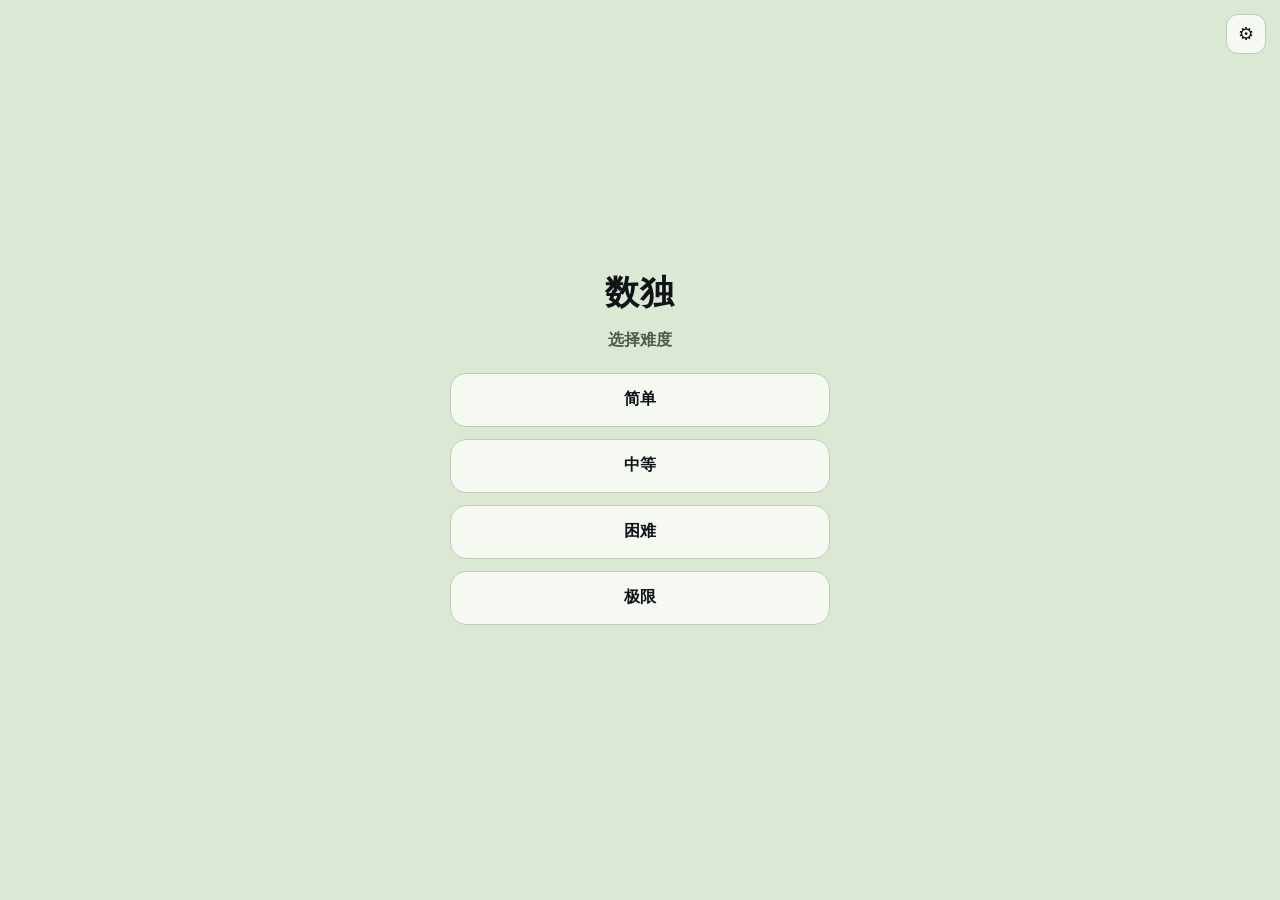
<file: SudokuGame - beta/index.html>
<!doctype html>
<html lang="zh-CN">
  <head>
    <meta charset="UTF-8" />
    <meta name="viewport" content="width=device-width, initial-scale=1, viewport-fit=cover" />
    <title>SudokuGame</title>
    <link rel="stylesheet" href="./styles.css?v=20260315" />
    <script defer src="./levels.js?v=20260315"></script>
    <script defer src="./app.js?v=20260315"></script>
  </head>
  <body>
    <div id="app">
      <div id="screen-home" class="screen">
        <button id="btn-settings" class="icon-btn home-settings" type="button" aria-label="设置">
          <span class="icon">⚙</span>
        </button>
        <main class="home">
          <div class="home-title">数独</div>
          <div class="home-subtitle">选择难度</div>
          <div class="home-buttons">
            <button id="btn-diff-easy" class="home-btn" type="button">简单</button>
            <button id="btn-diff-medium" class="home-btn" type="button">中等</button>
            <button id="btn-diff-hard" class="home-btn" type="button">困难</button>
            <button id="btn-diff-diabolical" class="home-btn" type="button">极限</button>
          </div>
        </main>
      </div>

      <div id="screen-levels" class="screen hidden">
        <button id="btn-levels-back" class="icon-btn levels-back" type="button" aria-label="返回">
          <span class="icon">←</span>
        </button>
        <button id="btn-home" class="icon-btn levels-home" type="button" aria-label="主页">
          <span class="icon" style="font-size: calc(14px * var(--font-scale)); font-weight: bold;">主页</span>
        </button>
        <button id="btn-settings-3" class="icon-btn levels-settings" type="button" aria-label="设置">
          <span class="icon">⚙</span>
        </button>

        <div class="levels">
          <div class="levels-head">
            <div id="levels-diff" class="pill"></div>
            <div id="levels-status" class="levels-status"></div>
            <button id="btn-continue" class="ghost-btn levels-continue" type="button">继续</button>
          </div>
          <div class="difficulty-tabs hidden" id="difficulty-tabs"></div>
          <div class="levels-scroll" id="levels-scroll">
            <div class="levels-spacer" id="levels-spacer"></div>
            <div class="levels-viewport" id="levels-viewport"></div>
          </div>
        </div>
      </div>

      <div id="screen-game" class="screen hidden">
        <header class="topbar">
          <div class="topbar-left">
            <button id="btn-back" class="icon-btn" type="button" aria-label="返回">
              <span class="icon">←</span>
            </button>
            <div id="game-difficulty" class="pill"></div>
          </div>
          <div class="topbar-center">
            <div id="game-timer" class="timer">00:00</div>
          </div>
          <div class="topbar-right">
            <button id="btn-pause" class="icon-btn" type="button" aria-label="暂停">
              <span class="icon">⏸</span>
            </button>
            <button id="btn-settings-2" class="icon-btn" type="button" aria-label="设置">
              <span class="icon">⚙</span>
            </button>
          </div>
        </header>

        <main class="game">
          <div id="board" class="board" aria-label="数独棋盘"></div>

          <div class="controls">
            <div id="pad" class="pad" aria-label="数字键盘"></div>
            <div class="actions">
              <button id="btn-erase" class="action-btn" type="button">擦除</button>
              <button id="btn-undo" class="action-btn" type="button">撤回</button>
              <button id="btn-hint" class="action-btn" type="button">提示</button>
              <button id="btn-note" class="action-btn" type="button">笔记</button>
            </div>
            <div id="preview-actions" class="preview-actions hidden" aria-label="推演操作">
              <button id="btn-preview-undo" class="action-btn" type="button">撤回一步</button>
              <button id="btn-preview-apply" class="action-btn" type="button">应用推演</button>
              <div class="preview-spacer" aria-hidden="true"></div>
              <div class="preview-spacer" aria-hidden="true"></div>
            </div>
          </div>
        </main>

        <div id="hint-panel" class="hint-panel hidden">
          <div class="hint-card">
            <div class="hint-head">
              <div id="hint-badge" class="hint-badge"></div>
              <button id="btn-hint-close" class="icon-btn" type="button" aria-label="关闭">
                <span class="icon">✕</span>
              </button>
            </div>
            <div id="hint-message" class="hint-message"></div>
            <div class="hint-actions">
              <button id="btn-hint-prev" class="ghost-btn hidden" type="button">上一步</button>
              <button id="btn-hint-next" class="ghost-btn" type="button">下一步</button>
              <button id="btn-hint-trace" class="ghost-btn hidden" type="button">推演</button>
              <button id="btn-hint-apply" class="primary-btn" type="button">填入</button>
            </div>
          </div>
        </div>

        <div id="trace-backdrop" class="modal-backdrop hidden"></div>
        <div id="trace-drawer" class="drawer hidden" role="dialog" aria-modal="true">
          <div class="drawer-handle"></div>
          <div class="drawer-head">
            <div class="drawer-title">推演过程</div>
            <select id="trace-branch" class="drawer-select"></select>
            <button id="btn-trace-close" class="icon-btn" type="button" aria-label="关闭">
              <span class="icon">✕</span>
            </button>
          </div>
          <div class="drawer-body">
            <div id="trace-list" class="trace-list"></div>
          </div>
          <div class="drawer-actions">
            <button id="btn-trace-prev" class="ghost-btn" type="button">上一条</button>
            <button id="btn-trace-next" class="ghost-btn" type="button">下一条</button>
            <button id="btn-trace-end" class="primary-btn" type="button">跳到结论</button>
          </div>
        </div>

        <div id="pause-overlay" class="overlay hidden" role="dialog" aria-modal="true">
          <div class="overlay-card">
            <div class="overlay-title">已暂停</div>
            <button id="btn-resume" class="primary-btn" type="button">继续</button>
            <button id="btn-restart" class="ghost-btn" type="button">重玩本局</button>
            <button id="btn-pause-settings" class="ghost-btn" type="button">设置</button>
            <button id="btn-exit" class="ghost-btn" type="button">保存并退出</button>
          </div>
        </div>
      </div>

      <div id="settings-modal" class="modal hidden" role="dialog" aria-modal="true">
        <div class="modal-card">
          <div class="modal-header">
            <div class="modal-header-left">
              <button id="btn-settings-back" class="icon-btn hidden" type="button" aria-label="返回">
                <span class="icon">←</span>
              </button>
              <div id="settings-title" class="modal-title">设置</div>
            </div>
            <button id="btn-settings-close" class="icon-btn" type="button" aria-label="关闭">
              <span class="icon">✕</span>
            </button>
          </div>
          <div class="modal-body">
            <div id="settings-page-main" class="settings-page">
              <div class="setting-row">
                <div class="setting-label">音效</div>
                <label class="switch">
                  <input id="setting-sound" type="checkbox" />
                  <span class="slider"></span>
                </label>
              </div>
              <div class="divider"></div>

              <button id="btn-highlight-open" class="setting-nav" type="button">
                <div class="setting-nav-label">高亮突出设置</div>
                <div class="setting-nav-chev">&gt;</div>
              </button>
              <button id="btn-theme-open" class="setting-nav" type="button">
                <div class="setting-nav-label">主题设置</div>
                <div class="setting-nav-chev">&gt;</div>
              </button>
              <button id="btn-archive-open" class="setting-nav" type="button">
                <div class="setting-nav-label">存档设置</div>
                <div class="setting-nav-chev">&gt;</div>
              </button>
              <button id="btn-share-open" class="setting-nav" type="button">
                <div class="setting-nav-label">分享局面</div>
                <div class="setting-nav-chev">&gt;</div>
              </button>
              <button id="btn-hotkeys-open" class="setting-nav" type="button">
                <div class="setting-nav-label">操作设置</div>
                <div class="setting-nav-chev">&gt;</div>
              </button>
              <button id="btn-dev-open" class="setting-nav hidden" type="button">
                <div class="setting-nav-label">开发者</div>
                <div class="setting-nav-chev">&gt;</div>
              </button>
            </div>

            <div id="settings-page-highlight" class="settings-page hidden">
              <div class="setting-row">
                <div class="setting-label">突出影响范围</div>
                <label class="switch">
                  <input id="setting-highlight-region" type="checkbox" />
                  <span class="slider"></span>
                </label>
              </div>
              <div class="setting-row">
                <div class="setting-label">突出相同数字</div>
                <label class="switch">
                  <input id="setting-highlight-same" type="checkbox" />
                  <span class="slider"></span>
                </label>
              </div>
              <div class="setting-row">
                <div class="setting-label">高亮相同笔记</div>
                <label class="switch">
                  <input id="setting-highlight-same-notes" type="checkbox" />
                  <span class="slider"></span>
                </label>
              </div>
              <div id="setting-row-highlight-same-notes-mode" class="setting-row">
                <div class="setting-label">高亮相同笔记：数字</div>
                <label class="switch">
                  <input id="setting-highlight-same-notes-digit" type="checkbox" />
                  <span class="slider"></span>
                </label>
              </div>
              <div class="setting-row">
                <div class="setting-label">突出唯一可选</div>
                <label class="switch">
                  <input id="setting-highlight-unique" type="checkbox" />
                  <span class="slider"></span>
                </label>
              </div>
            </div>

            <div id="settings-page-theme" class="settings-page hidden">
              <div class="setting-row">
                <div class="setting-label">界面亮度</div>
                <div style="display:flex; align-items:center; gap:10px">
                  <input id="setting-brightness" type="range" min="70" max="120" step="5" />
                  <div id="setting-brightness-value" class="pill">100%</div>
                </div>
              </div>
              <div class="setting-row" style="align-items:flex-start">
                <div class="setting-label">字体大小</div>
                <div class="setting-seg">
                  <button id="btn-font-s" class="ghost-btn setting-chip" type="button">小</button>
                  <button id="btn-font-m" class="ghost-btn setting-chip" type="button">中</button>
                  <button id="btn-font-l" class="ghost-btn setting-chip" type="button">大</button>
                </div>
              </div>
              <div class="setting-row" style="align-items:flex-start">
                <div class="setting-label">预设配色</div>
                <div class="setting-seg">
                  <button id="btn-palette-green" class="ghost-btn setting-chip" type="button">绿色</button>
                  <button id="btn-palette-blue" class="ghost-btn setting-chip" type="button">蓝色</button>
                  <button id="btn-palette-orange" class="ghost-btn setting-chip" type="button">橙色</button>
                  <button id="btn-palette-white" class="ghost-btn setting-chip" type="button">白色</button>
                  <button id="btn-palette-black" class="ghost-btn setting-chip" type="button">黑色</button>
                </div>
              </div>
            </div>

            <div id="settings-page-hotkeys" class="settings-page hidden">
              <div class="setting-row">
                <div class="setting-label">双击自动填入</div>
                <label class="switch">
                  <input id="setting-double-click-fill-note" type="checkbox" />
                  <span class="slider"></span>
                </label>
              </div>
              <div class="setting-row">
                <div class="setting-label">选数优先</div>
                <label class="switch">
                  <input id="setting-number-first" type="checkbox" />
                  <span class="slider"></span>
                </label>
              </div>
              <button id="btn-keyboard-shortcuts-open" class="setting-nav" type="button">
                <div class="setting-nav-label">键盘快捷键</div>
                <div class="setting-nav-chev">&gt;</div>
              </button>
            </div>

            <div id="settings-page-keyboard-shortcuts" class="settings-page hidden">
              <div id="hotkeys-help">
                <div class="hotkeys-card">
                  <div class="hotkeys-title">导航</div>
                  <div class="hotkey-row">
                    <div class="hotkey-keys"><button id="btn-bind-up" class="keycap" type="button">W</button><button id="btn-bind-up2" class="keycap" type="button">↑</button></div>
                    <div class="hotkey-desc">移动：上</div>
                  </div>
                  <div class="hotkey-row">
                    <div class="hotkey-keys"><button id="btn-bind-down" class="keycap" type="button">S</button><button id="btn-bind-down2" class="keycap" type="button">↓</button></div>
                    <div class="hotkey-desc">移动：下</div>
                  </div>
                  <div class="hotkey-row">
                    <div class="hotkey-keys"><button id="btn-bind-left" class="keycap" type="button">A</button><button id="btn-bind-left2" class="keycap" type="button">←</button></div>
                    <div class="hotkey-desc">移动：左</div>
                  </div>
                  <div class="hotkey-row">
                    <div class="hotkey-keys"><button id="btn-bind-right" class="keycap" type="button">D</button><button id="btn-bind-right2" class="keycap" type="button">→</button></div>
                    <div class="hotkey-desc">移动：右</div>
                  </div>
                  <div class="hotkey-row">
                    <div class="hotkey-keys"><button id="btn-bind-hint-prev" class="keycap" type="button">Q</button></div>
                    <div class="hotkey-desc">提示：上一步</div>
                  </div>
                </div>

                <div class="hotkeys-card">
                  <div class="hotkeys-title">操作</div>
                  <div class="hotkey-row">
                    <div class="hotkey-keys"><button id="btn-bind-lock" class="keycap" type="button">F</button></div>
                    <div class="hotkey-desc">锁定数字 / 提示</div>
                  </div>
                  <div class="hotkey-row">
                    <div class="hotkey-keys"><button id="btn-bind-hint-next" class="keycap" type="button">E</button></div>
                    <div class="hotkey-desc">提示：下一步 / 确认</div>
                  </div>
                  <div class="hotkey-row">
                    <div class="hotkey-keys"><span class="keycap">Esc</span></div>
                    <div class="hotkey-desc">返回 / 关闭</div>
                  </div>
                  <div class="hotkey-row">
                    <div class="hotkey-keys"><button id="btn-bind-undo" class="keycap" type="button">Z</button></div>
                    <div class="hotkey-desc">撤回</div>
                  </div>
                  <div class="hotkey-row">
                    <div class="hotkey-keys"><button id="btn-bind-erase" class="keycap" type="button">X</button></div>
                    <div class="hotkey-desc">擦除</div>
                  </div>
                  <div class="hotkey-row">
                    <div class="hotkey-keys"><button id="btn-bind-note" class="keycap" type="button">R</button></div>
                    <div class="hotkey-desc">笔记模式</div>
                  </div>
                </div>
              </div>

              <div class="hotkey-desc">点击键位后按下新按键，按 Esc 取消</div>
              <div class="setting-row">
                <button id="btn-restore-default-keybinds" class="ghost-btn" style="width: 100%; color: var(--bad); border-color: var(--bad);">恢复默认设置</button>
              </div>
            </div>

            <div id="settings-page-share" class="settings-page hidden">
              <div class="setting-row">
                <button id="btn-export-game" class="ghost-btn" type="button" style="width:100%">导出分享码</button>
              </div>
              <div class="setting-row">
                <button id="btn-import-game" class="ghost-btn" type="button" style="width:100%">导入分享码</button>
              </div>
            </div>

            <div id="settings-page-dev" class="settings-page hidden">
              <div id="setting-row-devmode" class="setting-row">
                <div class="setting-label">开发模式</div>
                <label class="switch">
                  <input id="setting-devmode" type="checkbox" />
                  <span class="slider"></span>
                </label>
              </div>
              <div id="setting-row-devtools" class="setting-row">
                <button id="btn-devtools-open" class="ghost-btn" type="button" style="width:100%">开发工具</button>
              </div>
            </div>
          </div>
        </div>
        <div id="modal-backdrop" class="modal-backdrop"></div>
      </div>

      <div id="devtools-modal" class="modal hidden" role="dialog" aria-modal="true">
        <div class="modal-card">
          <div class="modal-header">
            <div class="modal-title">开发工具</div>
            <button id="btn-devtools-close" class="icon-btn" type="button" aria-label="关闭">
              <span class="icon">✕</span>
            </button>
          </div>
          <div class="modal-body">
            <div class="setting-row" style="align-items:flex-start">
              <div class="setting-label">盘面（81位，0/./数字）</div>
              <textarea id="dev-grid" class="dev-textarea" rows="4" spellcheck="false"></textarea>
            </div>
            <div class="setting-row">
              <div class="setting-label">把非零当作给定</div>
              <label class="switch">
                <input id="dev-as-givens" type="checkbox" checked />
                <span class="slider"></span>
              </label>
            </div>
            <div class="setting-row">
              <div class="setting-label">自动生成笔记</div>
              <label class="switch">
                <input id="dev-auto-notes" type="checkbox" checked />
                <span class="slider"></span>
              </label>
            </div>
            <div class="setting-row">
              <div class="setting-label">期望技巧</div>
              <select id="dev-tech" class="dev-select">
                <option value="">自动</option>
                <option value="bug">BUG</option>
                <option value="ape">APE</option>
                <option value="ate">ATE</option>
                <option value="wxyzwing">WXYZ-Wing</option>
                <option value="vwxyzwing">VWXYZ-Wing</option>
                <option value="xcycle">X-Cycle</option>
                <option value="xycycle">XY-Cycle</option>
                <option value="nishio">Nishio</option>
              </select>
            </div>
            <div class="setting-row">
              <button id="btn-dev-load" class="primary-btn" type="button">加载到棋盘</button>
              <button id="btn-dev-run-hint" class="ghost-btn" type="button">运行提示</button>
            </div>
            <div class="setting-row">
              <button id="btn-dev-find-example" class="ghost-btn" type="button">从题库搜索示例</button>
              <button id="btn-dev-mock" class="ghost-btn" type="button">生成虚构演示</button>
            </div>
            <div class="setting-row" style="align-items:flex-start">
              <div class="setting-label">输出</div>
              <pre id="dev-output" class="dev-output"></pre>
            </div>
            <div class="divider"></div>
            <div class="setting-row">
              <button id="btn-theme-tuner-open" class="ghost-btn" type="button">自定义调色</button>
            </div>
          </div>
        </div>
        <div id="devtools-backdrop" class="modal-backdrop"></div>
      </div>

      <div id="theme-tuner-modal" class="theme-tuner hidden" role="dialog" aria-label="自定义调色">
        <div class="theme-tuner-card">
          <div class="theme-tuner-head" id="theme-tuner-head">
            <div class="theme-tuner-title">自定义调色</div>
            <button id="btn-theme-tuner-close" class="icon-btn" type="button" aria-label="关闭">
              <span class="icon">✕</span>
            </button>
          </div>
          <div class="theme-tuner-body">
            <div class="setting-row">
              <div class="setting-label">启用</div>
              <label class="switch">
                <input id="setting-custom-theme" type="checkbox" />
                <span class="slider"></span>
              </label>
            </div>
            <div class="setting-row">
              <button id="btn-theme-tuner-reset" class="ghost-btn" type="button">重置全部</button>
              <button id="btn-theme-tuner-export" class="ghost-btn" type="button">导出配置</button>
              <button id="btn-theme-tuner-import" class="ghost-btn" type="button">导入配置</button>
            </div>
            <div id="theme-tuner-list" class="theme-tuner-list"></div>
          </div>
        </div>
      </div>

      <div id="archive-modal" class="modal hidden" role="dialog" aria-modal="true">
        <div class="modal-card">
          <div class="modal-header">
            <div class="modal-title">存档设置</div>
            <button id="btn-archive-close" class="icon-btn" type="button" aria-label="关闭">
              <span class="icon">✕</span>
            </button>
          </div>
          <div class="modal-body">
            <div class="setting-row">
              <button id="btn-export-archive" class="ghost-btn" type="button">导出存档</button>
              <button id="btn-import-archive" class="ghost-btn" type="button">导入存档</button>
            </div>
            <div class="setting-row">
              <button id="btn-reset-archive" class="danger-btn" type="button">清空存档</button>
            </div>
          </div>
        </div>
        <div id="archive-backdrop" class="modal-backdrop"></div>
      </div>

      <div id="toast" class="toast hidden"></div>
    </div>
  </body>
</html>
</file>
<file: SudokuGame - beta/styles.css>
:root{
  --bg-base:#DBE8D4;
  --panel-base:#f5f9f1;
  --panel2-base:#edf4e6;
  --line-base:#bfcbb8;
  --line2-base:#d3dccd;
  --bg:var(--bg-base);
  --panel:var(--panel-base);
  --panel2:var(--panel2-base);
  --text:#101418;
  --muted:#4b5b4e;
  --line:var(--line-base);
  --line2:var(--line2-base);
  --accent:#3aa0ff;
  --good:#2f743f;
  --bad:#ff4d4d;
  --primary:#307D45;
  --primary-soft:rgba(48, 125, 69, .18);
  --primary-soft2:rgba(48, 125, 69, .34);
  --primary-border:rgba(48, 125, 69, .75);
  --primary-border2:rgba(48, 125, 69, .55);
  --sel-empty:#9fd59a;
  --sel-fill:var(--primary);
  --sel-fill-text:#ffffff;
  --affect:#C7ECC1;
  --same:#74B118;
  --same-text:#ffffff;
  --given:#101418;
  --user:#0a6e33;
  --note:#6e7b70;
  --note-same:#74B118;
  --note-same-shadow:rgba(116, 177, 24, .24);
  --note-highlight:var(--primary-soft);
  --preview-accent:#3aa0ff;
  --preview-accent-soft:rgba(58, 160, 255, .14);
  --preview-accent-border:rgba(58, 160, 255, .75);
  --preview-accent-border2:rgba(58, 160, 255, .65);
  --preview-accent-text:rgba(18, 92, 178, .98);
  --shadow:0 10px 30px rgba(0,0,0,.12);
  --ui-brightness:1;
  --font-scale:1;
}

:root[data-palette="blue"]{
  --bg-base:#d8e8f6;
  --panel-base:#f5f9ff;
  --panel2-base:#ecf4ff;
  --line-base:#b8cde2;
  --line2-base:#d2e0ef;
  --primary:#2b79c2;
  --primary-soft:rgba(43, 121, 194, .18);
  --primary-soft2:rgba(43, 121, 194, .34);
  --primary-border:rgba(43, 121, 194, .75);
  --primary-border2:rgba(43, 121, 194, .55);
  --preview-accent:#ff8a00;
  --preview-accent-soft:rgba(255, 138, 0, .14);
  --preview-accent-border:rgba(255, 138, 0, .78);
  --preview-accent-border2:rgba(255, 138, 0, .65);
  --preview-accent-text:rgba(179, 90, 0, .98);
  --sel-empty:#7fc4ee;
  --sel-fill:#1f65ad;
  --affect:#bfe6ff;
  --same:rgba(31, 101, 173, .62);
  --same-text:#ffffff;
  --user:#125cb2;
  --note-same:#2b79c2;
  --note-same-shadow:rgba(43, 121, 194, .24);
  --note-highlight:var(--primary-soft);
}
:root[data-palette="orange"]{
  --bg-base:#f3ecd9;
  --panel-base:#fbf7ef;
  --panel2-base:#f6efe1;
  --line-base:#d7cbb3;
  --line2-base:#e3d8c4;
  --primary:#b35a00;
  --primary-soft:rgba(179, 90, 0, .18);
  --primary-soft2:rgba(179, 90, 0, .34);
  --primary-border:rgba(179, 90, 0, .75);
  --primary-border2:rgba(179, 90, 0, .55);
  --sel-empty:#efc08f;
  --sel-fill:var(--primary);
  --affect:#ffe3c4;
  --same:#ff8a00;
  --user:#b35a00;
  --note-same:#ff8a00;
  --note-same-shadow:rgba(255, 138, 0, .24);
}
:root[data-palette="white"]{
  --bg-base:#f6f7f9;
  --panel-base:#ffffff;
  --panel2-base:#f0f3f6;
  --line-base:#cfd6dd;
  --line2-base:#dee4ea;
  --text:#101418;
  --muted:#5b6671;
  --shadow:0 10px 30px rgba(0,0,0,.10);
  --primary:#2f743f;
  --primary-soft:rgba(47, 116, 63, .14);
  --primary-soft2:rgba(47, 116, 63, .26);
  --primary-border:rgba(47, 116, 63, .70);
  --primary-border2:rgba(47, 116, 63, .50);
  --sel-empty:#c3e3cb;
  --sel-fill:var(--primary);
  --affect:#e8f7ea;
  --same:#74B118;
  --same-text:#ffffff;
  --given:#101418;
  --user:#0a6e33;
  --note:#6e7b70;
  --note-same:#1f9f3a;
  --note-same-shadow:rgba(31, 159, 58, .24);
  --note-highlight:var(--primary-soft);
}
:root[data-palette="black"]{
  --bg-base:#161616;
  --panel-base:#1f1f1f;
  --panel2-base:#242424;
  --line-base:#343434;
  --line2-base:#2b2b2b;
  --text:#e9eef5;
  --muted:#aab6c4;
  --shadow:0 14px 34px rgba(0,0,0,.44);
  --primary:#4cc07a;
  --primary-soft:rgba(76, 192, 122, .18);
  --primary-soft2:rgba(76, 192, 122, .30);
  --primary-border:rgba(76, 192, 122, .70);
  --primary-border2:rgba(76, 192, 122, .52);
  --sel-empty:#4A4A4A;
  --sel-fill:#5D8D14;
  --sel-fill-text:#ffffff;
  --affect:#2A2A2A;
  --same:#256336;
  --same-text:#ffffff;
  --given:#9F9EA3;
  --user:#B2B1B6;
  --note:#8a97a6;
  --note-same:#4E8D16;
  --note-same-shadow:rgba(78, 141, 22, .24);
  --note-highlight:rgba(48, 125, 69, .18);
  --preview-accent:#ff8a00;
  --preview-accent-soft:rgba(255, 138, 0, .16);
  --preview-accent-border:rgba(255, 138, 0, .72);
  --preview-accent-border2:rgba(255, 138, 0, .52);
  --preview-accent-text:rgba(255, 206, 156, .95);
}

:root[data-palette="black"] .hint-card{
  background:rgba(22, 22, 22, .94);
}
:root[data-palette="black"] .hint-badge{
  color:rgba(233, 238, 245, .78);
  background:rgba(255, 255, 255, .06);
  border-color:rgba(255, 255, 255, .10);
}
:root[data-palette="black"] .hint-badge.diff-intro{
  color:rgba(233, 238, 245, .78);
  background:rgba(72, 214, 140, .10);
  border-color:rgba(72, 214, 140, .18);
}
:root[data-palette="black"] .hint-badge.diff-easy{
  color:rgba(233, 238, 245, .78);
  background:rgba(58, 160, 255, .10);
  border-color:rgba(58, 160, 255, .18);
}
:root[data-palette="black"] .hint-badge.diff-medium{
  color:rgba(233, 238, 245, .78);
  background:rgba(255, 215, 0, .10);
  border-color:rgba(255, 215, 0, .18);
}
:root[data-palette="black"] .hint-badge.diff-hard{
  color:rgba(233, 238, 245, .78);
  background:rgba(255, 77, 77, .10);
  border-color:rgba(255, 77, 77, .18);
}
:root[data-palette="black"] .hint-badge.diff-extreme{
  color:rgba(233, 238, 245, .78);
  background:rgba(255, 77, 77, .08);
  border-color:rgba(255, 77, 77, .16);
}

.kb-focus{
  outline:2px solid var(--primary-border);
  outline-offset:2px;
  background:var(--primary-soft);
  border-color:var(--primary-border2);
  color:var(--text);
}

button:focus-visible{
  outline:2px solid var(--primary-border);
  outline-offset:2px;
}

:root[data-palette="black"] .board{
  border-color:#424242;
}
:root[data-palette="black"] .cell{
  border-color:#000000;
}
:root[data-palette="black"] .cell:nth-child(9n+3),
:root[data-palette="black"] .cell:nth-child(9n+6){
  border-right-color:#424242;
}
:root[data-palette="black"] .cell:nth-child(n+19):nth-child(-n+27),
:root[data-palette="black"] .cell:nth-child(n+46):nth-child(-n+54){
  border-bottom-color:#424242;
}

*{box-sizing:border-box}
html,body{height:100%; overflow-x:hidden}
body{
  margin:0;
  font-family:system-ui,-apple-system,Segoe UI,Roboto,Helvetica,Arial,"PingFang SC","Microsoft YaHei",sans-serif;
  background:var(--bg);
  color:var(--text);
  font-size:calc(16px * var(--font-scale));
  -webkit-tap-highlight-color:transparent;
  user-select:none;
}
html.modal-open,body.modal-open{overflow:hidden; height:100%; overscroll-behavior:none}
body.modal-open .levels-scroll{overflow:hidden}
body.modal-open #screen-levels{touch-action:none}

button,input{font:inherit}
button{color:inherit}

.hidden{display:none !important}

#app{
  height:100%;
  display:flex;
  flex-direction:column;
  background:var(--bg);
  filter:brightness(var(--ui-brightness));
  overflow-x:hidden;
}
.screen{height:100%; display:flex; flex-direction:column}

.topbar{
  height:56px;
  padding:0 14px;
  display:flex;
  align-items:center;
  justify-content:space-between;
  background:var(--panel);
  border-bottom:1px solid var(--line2);
}
.topbar-left,.topbar-center,.topbar-right{display:flex; align-items:center; gap:10px; min-width:0}
.brand{font-weight:700; letter-spacing:.3px}
.icon-btn{
  height:40px;
  min-width:40px;
  padding:0 10px;
  border-radius:12px;
  border:1px solid var(--line);
  background:var(--panel);
  color:var(--text);
}
.icon{font-size:calc(18px * var(--font-scale)); line-height:1}
.pill{
  padding:6px 10px;
  border-radius:999px;
  border:1px solid var(--line);
  background:var(--panel2);
  color:var(--muted);
  font-size:calc(12px * var(--font-scale));
  max-width:52vw;
  overflow:hidden;
  text-overflow:ellipsis;
  white-space:nowrap;
}
.timer{font-variant-numeric:tabular-nums; font-weight:700}
.levels-status{
  font-variant-numeric:tabular-nums;
  font-weight:750;
  color:var(--user);
}

.levels{flex:1; display:flex; flex-direction:column; padding-top:60px}
#screen-levels{position:relative}
.levels-back{
  position:absolute;
  top:14px;
  left:14px;
  background:var(--panel);
}
.levels-home{
  position:absolute;
  top:14px;
  left:64px;
  background:var(--panel);
}
.levels-settings{
  position:absolute;
  top:14px;
  right:14px;
  background:var(--panel);
}
.levels-head{
  display:flex;
  align-items:center;
  justify-content:center;
  gap:10px;
  padding:16px 18px 8px;
  position:relative;
}
.levels-continue{
  position:absolute;
  right:18px;
  top:50%;
  transform:translateY(-50%);
  height:34px;
  min-width:0;
  padding:0 12px;
  border-radius:999px;
  font-size:calc(12px * var(--font-scale));
  font-weight:800;
  background:var(--panel);
}
.levels-head .pill{
  padding:10px 16px;
  font-size:calc(14px * var(--font-scale));
  font-weight:800;
  color:var(--user);
  background:var(--primary-soft);
  border-color:var(--primary-border2);
  box-shadow:0 6px 16px rgba(0,0,0,.08);
}
#screen-home{position:relative}
.home-settings{
  position:absolute;
  top:14px;
  right:14px;
  background:var(--panel);
}
.home{
  flex:1;
  display:flex;
  flex-direction:column;
  align-items:center;
  justify-content:center;
  padding:22px 18px 28px;
  gap:14px;
}
.home-title{
  font-size:calc(34px * var(--font-scale));
  font-weight:850;
  letter-spacing:.6px;
}
.home-subtitle{
  color:var(--muted);
  font-weight:650;
}
.home-buttons{
  width:min(92vw,380px);
  display:flex;
  flex-direction:column;
  gap:12px;
  margin-top:8px;
}
.home-btn{
  height:54px;
  border-radius:16px;
  border:1px solid var(--line);
  background:var(--panel);
  color:var(--text);
  font-weight:800;
  letter-spacing:.3px;
}
.home-btn:active{transform:translateY(1px)}
.difficulty-tabs{
  position:sticky;
  top:0;
  z-index:2;
  display:flex;
  gap:8px;
  padding:12px 12px 10px;
  background:var(--panel);
  border-bottom:1px solid var(--line2);
}
.tab{
  flex:1;
  height:40px;
  border-radius:12px;
  border:1px solid var(--line);
  background:var(--panel);
  color:var(--muted);
}
.tab.active{
  border-color:var(--primary-border);
  color:var(--text);
  background:var(--primary-soft);
}
.levels-scroll{
  flex:1;
  overflow:auto;
  padding:18px 22px 26px;
  position:relative;
}
.levels-spacer{height:0}
.levels-viewport{
  position:absolute;
  left:22px;
  right:22px;
  top:18px;
  display:grid;
  gap:12px;
}
.level-tile{
  display:flex;
  flex-direction:column;
  align-items:flex-start;
  justify-content:center;
  padding:8px 10px;
  border-radius:12px;
  border:1px solid var(--line2);
  background:var(--panel);
  overflow:hidden;
}
.level-tile:active{transform:translateY(1px)}
.level-tile.locked{opacity:.55}
.level-tile.locked:active{transform:none}
.level-tile.focus{outline:2px solid rgba(47, 116, 63, .55); outline-offset:2px}
.level-tile .level-title{font-weight:750; max-width:100%; white-space:normal; word-break:break-word; line-height:1.15}
.level-tile .level-meta{margin-top:6px}
.level-row{
  height:44px;
  display:flex;
  align-items:center;
  justify-content:space-between;
  padding:0 12px;
  border-radius:12px;
  border:1px solid var(--line2);
  background:var(--panel);
  margin-bottom:10px;
}
.level-row:active{transform:translateY(1px)}
.level-title{font-weight:650}
.level-meta{display:flex; gap:8px; row-gap:6px; flex-wrap:wrap; align-items:center; font-size:calc(12px * var(--font-scale))}
.tag{
  padding:2px 8px;
  border-radius:999px;
  border:1px solid var(--line);
  color:var(--muted);
  white-space:normal;
  word-break:break-word;
}
.tag.bad{border-color:rgba(75, 91, 78, .35); color:rgba(75, 91, 78, .9)}
.tag.good{border-color:rgba(47, 116, 63, .45); color:var(--user)}
.tag.range{border-color:rgba(75, 91, 78, .22); color:rgba(75, 91, 78, .85)}
.tag.lock{border-color:rgba(75, 91, 78, .25); color:rgba(75, 91, 78, .8)}

.game{
  flex:1;
  display:flex;
  flex-direction:column;
  align-items:stretch;
  width:min(100vw,520px);
  margin:0 auto;
  padding:14px 12px 18px;
  gap:12px;
}
.board{
  width:100%;
  aspect-ratio:1/1;
  background:var(--bg);
  border:4px solid rgba(15, 22, 29, .50);
  border-radius:16px;
  position:relative;
  display:grid;
  grid-template-columns:repeat(9,1fr);
  grid-template-rows:repeat(9,1fr);
  overflow:hidden;
}
.hint-lines{
  position:absolute;
  inset:0;
  width:100%;
  height:100%;
  z-index:6;
  pointer-events:none;
}
.hint-lines .wire-strong{filter:drop-shadow(0 0 2px rgba(255, 77, 77, .10))}
.hint-lines .wire-weak{filter:drop-shadow(0 0 2px rgba(58, 160, 255, .08))}
.hint-lines .wire-pulse{animation:none}
@keyframes wireFlow{
  0%{stroke-dashoffset:0}
  100%{stroke-dashoffset:-18}
}
.hint-lines.sf-anim .sf-band{
  animation:sfScan 800ms ease-out 1;
}
@keyframes sfScan{
  0%{opacity:0; transform:translateX(-8px)}
  100%{opacity:1; transform:translateX(0)}
}
.board.hinting .cell{opacity:.22}
.trace-open .board.hinting .cell{opacity:1}
.board.hinting .cell.hint-unit{opacity:1; background:rgba(142, 183, 89, .14)}
.board.hinting .cell.same{opacity:1}
.board.hinting .cell.hint-source{
  opacity:1;
  outline:2px solid rgba(173, 116, 230, .75);
  outline-offset:-2px;
}
.board.hinting .cell.hint-chain-end{
  opacity:1;
  outline:3px solid rgba(255, 159, 64, .92);
  outline-offset:-3px;
  background:rgba(255, 159, 64, .10);
}
.board.hinting .cell.hint-chain-mid{
  opacity:1;
  outline:2px solid rgba(47, 116, 63, .78);
  outline-offset:-2px;
  background:rgba(47, 116, 63, .08);
}
.board.hinting .cell.hint-cycle-node{
  opacity:1;
  outline:2px solid rgba(58, 160, 255, .38);
  outline-offset:-2px;
  background:rgba(58, 160, 255, .06);
}
.board.hinting .cell.hint-cycle-true{
  opacity:1;
  background:rgba(142, 183, 89, .18);
  outline:3px solid rgba(10, 110, 51, .65);
  outline-offset:-3px;
}
.board.hinting .cell.hint-cycle-false{
  opacity:1;
  background:rgba(255, 159, 64, .14);
  outline:3px solid rgba(255, 159, 64, .72);
  outline-offset:-3px;
}
.board.hinting .cell.hint-xycycle{
  opacity:1;
  outline:3px solid rgba(255, 215, 0, .90);
  outline-offset:-3px;
  box-shadow:0 0 0 2px rgba(255, 215, 0, .12), 0 0 10px rgba(255, 215, 0, .14);
}
.board.hinting .cell.hint-wing{
  opacity:1;
  outline:3px solid rgba(255, 215, 0, .96);
  outline-offset:-3px;
  box-shadow:0 0 0 2px rgba(255, 215, 0, .16), 0 0 14px rgba(255, 215, 0, .18);
}
.board.hinting .cell.hint-hex-pivot{
  opacity:1;
  outline:none;
  box-shadow:none;
  background:none;
}
.board.hinting .cell.hint-hex-pivot::before{
  content:"";
  position:absolute;
  inset:3px;
  pointer-events:none;
  box-sizing:border-box;
  border:2px solid rgba(255, 215, 0, .82);
  border-radius:10px;
}
.board.hinting .cell.hint-rigid-wing{
  opacity:1;
  outline:2px solid rgba(255, 215, 0, .72);
  outline-offset:-2px;
  box-shadow:none;
  background:none;
}
.board.hinting .cell.hint-pivot{
  opacity:1;
  outline:3px solid rgba(201, 140, 0, .95);
  outline-offset:-3px;
  box-shadow:0 0 0 2px rgba(201, 140, 0, .12), 0 0 16px rgba(201, 140, 0, .14);
  background:rgba(201, 140, 0, .06);
}
.board.hinting .cell.hint-leaf{
  opacity:1;
  outline:2px solid rgba(255, 215, 0, .72);
  outline-offset:-2px;
  box-shadow:0 0 0 2px rgba(255, 215, 0, .08);
  background:rgba(255, 215, 0, .04);
}
.board.hinting .cell.hint-leaf-switch{
  opacity:1;
  outline:3px solid rgba(214, 255, 77, .92);
  outline-offset:-3px;
  box-shadow:0 0 0 2px rgba(214, 255, 77, .12), 0 0 18px rgba(214, 255, 77, .16);
  background:rgba(214, 255, 77, .04);
}
.board.hinting .cell.hint-bridge{
  opacity:1;
  background:rgba(255, 77, 77, .10);
  outline:2px solid rgba(255, 77, 77, .28);
  outline-offset:-2px;
}
.board.hinting .cell.hint-er-cand{
  opacity:1;
  outline:2px solid rgba(255, 215, 0, .72);
  outline-offset:-2px;
  background:rgba(255, 215, 0, .06);
}
.board.hinting .cell.hint-elim{
  opacity:1;
  outline:2px solid rgba(255, 111, 97, .78);
  outline-offset:-2px;
}
.board.hinting .cell.hint-elim.hint-elim-wing{background:rgba(255, 77, 77, .10)}
.board.hinting .cell.hint-elim.hint-elim-wwing{
  outline:2px dashed rgba(255, 111, 97, .86);
}
.board.hinting .cell.hint-elim.hint-elim-er{
  outline:2px dashed rgba(255, 111, 97, .86);
}
.board.hinting .cell.hint-target{
  opacity:1;
  outline:3px solid rgba(255, 215, 0, .95);
  outline-offset:-3px;
  animation:hintPulse 1.1s ease-in-out infinite;
}
.board.hinting .cell.trace-focus{
  opacity:1;
  outline:3px solid rgba(58, 160, 255, .92);
  outline-offset:-3px;
  box-shadow:0 0 0 2px rgba(58, 160, 255, .12), 0 0 14px rgba(58, 160, 255, .10);
}
.board.hinting .cell.trace-conflict{
  opacity:1;
  outline:3px solid rgba(255, 77, 77, .78);
  outline-offset:-3px;
  background:rgba(255, 77, 77, .10);
}
.board.hinting .cell.trace-unit{
  opacity:1;
  background:rgba(255, 77, 77, .06);
}
@keyframes hintPulse{
  0%{box-shadow:0 0 0 0 rgba(255, 215, 0, .34)}
  70%{box-shadow:0 0 0 10px rgba(255, 215, 0, 0)}
  100%{box-shadow:0 0 0 0 rgba(255, 215, 0, 0)}
}
.cell{
  position:relative;
  z-index:1;
  border:1px solid rgba(42, 63, 42, .14);
  background:var(--bg);
  display:flex;
  align-items:center;
  justify-content:center;
  font-family:ui-sans-serif, system-ui, -apple-system, Segoe UI, Roboto, Helvetica, Arial, "PingFang SC", "Microsoft YaHei", sans-serif;
  font-variant-numeric:tabular-nums;
  font-size:calc(32px * var(--font-scale));
  font-weight:300;
  font-synthesis: none;
  --digit-stroke:.60px;
  text-shadow:
    var(--digit-stroke) 0 0 currentColor,
    calc(var(--digit-stroke) * -1) 0 0 currentColor,
    0 var(--digit-stroke) 0 currentColor,
    0 calc(var(--digit-stroke) * -1) 0 currentColor;
  color:var(--given);
}
.cell.given{color:var(--given)}
.cell.user{color:var(--user)}
.cell.trace-user{color:var(--accent)}
.preview-mode .cell.trace-user{color:var(--preview-accent-text)}
.cell.error{
  background:rgba(255,77,77,.28);
  color:#fff;
}
.cell.conflict{outline:2px solid rgba(255,77,77,.8); outline-offset:-2px}
.cell.conflict:not(.error){color:#d11a1a}
.cell.sel-empty{background:var(--sel-empty)}
.cell.sel-fill{background:var(--sel-fill); color:var(--sel-fill-text)}
.cell.trace-focus{background:#1890ff !important; color:#ffffff !important}
.cell.affect{background:var(--affect)}
.cell.same{background:var(--same); color:var(--same-text)}
.cell.note-highlight{background:var(--note-highlight)}
.cell.error.sel-empty,
.cell.error.sel-fill,
.cell.error.affect,
.cell.error.same,
.cell.error.note-highlight{
  background:rgba(255,77,77,.28);
  color:#fff;
}

.cell.bright{filter:brightness(1.1)}
.cell .notes{
  position:absolute;
  inset:2px;
  display:grid;
  grid-template-columns:repeat(3,1fr);
  grid-template-rows:repeat(3,1fr);
  font-size:calc(14px * var(--font-scale));
  line-height:1.02;
  color:var(--note);
  font-weight:420;
  text-shadow:none;
  pointer-events:none;
}
:root[data-font="s"] .cell .notes{
  inset:4px;
  font-size:calc(13px * var(--font-scale));
  line-height:1.05;
  font-weight:350;
}
:root[data-font="l"] .cell .notes{
  inset:0;
  font-size:calc(15px * var(--font-scale));
  line-height:1;
  font-weight:500;
}
.cell .notes span{
  display:flex;
  align-items:center;
  justify-content:center;
  opacity:.9;
  position:relative;
}
.cell .notes span.elim::after{
  content:"×";
  position:absolute;
  inset:0;
  display:flex;
  align-items:center;
  justify-content:center;
  color:rgba(255, 111, 97, .9);
  font-weight:900;
  font-size:calc(12px * var(--font-scale));
  text-shadow:0 0 6px rgba(255, 77, 77, .32);
  line-height:1;
  pointer-events:none;
}
.cell .notes span.on{color:var(--note); opacity:1}
.cell .notes span.hint-temp-a{
  background:transparent;
  color:rgba(255, 77, 77, .95);
  font-weight:850;
  box-shadow:none;
  text-shadow:0 0 8px rgba(255, 77, 77, .20);
}
.cell .notes span.hint-temp-b{
  background:transparent;
  color:rgba(58, 160, 255, .95);
  font-weight:850;
  box-shadow:none;
  text-shadow:0 0 8px rgba(58, 160, 255, .20);
}
.cell .notes span.hint-temp-n{
  background:transparent;
  color:var(--note);
  font-weight:850;
  box-shadow:none;
  text-shadow:0 0 8px rgba(255, 215, 0, .16);
  filter:brightness(1.08);
}
.cell .notes span.hint-temp-c{
  background:transparent;
  color:rgba(72, 214, 140, .95);
  font-weight:850;
  box-shadow:none;
  text-shadow:0 0 8px rgba(72, 214, 140, .18);
}
.cell .notes span.same-note{color:var(--note-same); opacity:1; font-weight:650; text-shadow:0 0 10px var(--note-same-shadow); filter:brightness(1.08)}
.cell:nth-child(9n+3),
.cell:nth-child(9n+6){border-right:2px solid rgba(15, 22, 29, .36)}
.cell:nth-child(n+19):nth-child(-n+27),
.cell:nth-child(n+46):nth-child(-n+54){border-bottom:2px solid rgba(15, 22, 29, .36)}

.controls{
  width:100%;
  display:flex;
  flex-direction:column;
  gap:10px;
}
.pad{
  display:grid;
  grid-template-columns:repeat(9,minmax(0,1fr));
  gap:8px;
}
.pad-btn{
  height:44px;
  min-width:0;
  padding:0;
  border-radius:12px;
  border:1px solid var(--line);
  background:var(--panel);
  color:var(--text);
  font-weight:800;
}
.pad-btn.off{opacity:.35}
.pad.note .pad-btn.note-on{
  border-color:var(--primary-border);
  background:var(--primary-soft);
}
.pad-btn.locked{
  border-color:var(--primary-border);
  background:var(--primary-soft);
}
.pad.note .pad-btn{
  border-color:var(--primary-border2);
  color:var(--user);
}
.preview-mode .pad .pad-btn{
  border-color:var(--preview-accent-border2);
  color:var(--preview-accent-text);
}
.preview-mode .pad.note .pad-btn.note-on{
  border-color:var(--preview-accent-border);
  background:var(--preview-accent-soft);
}
.preview-mode .pad.note .pad-btn{
  border-color:var(--preview-accent-border2);
  color:var(--preview-accent-text);
}
.preview-mode .pad-btn.locked{
  border-color:var(--preview-accent-border);
  background:var(--preview-accent-soft);
}
.preview-actions{
  display:grid;
  grid-template-columns:repeat(4,minmax(0,1fr));
  gap:8px;
  margin-top:8px;
}
.preview-mode .preview-actions{display:grid}
.preview-spacer{height:44px}
.actions{
  display:grid;
  grid-template-columns:repeat(4,minmax(0,1fr));
  gap:8px;
}
.action-btn{
  height:44px;
  min-width:0;
  border-radius:12px;
  border:1px solid var(--line);
  background:var(--panel);
  color:var(--text);
  font-weight:650;
}
.action-btn:disabled{
  opacity:.45;
  filter:saturate(.35);
  cursor:not-allowed;
}
.action-btn.primary{
  border-color:var(--primary-border);
  background:var(--primary-soft);
}

.overlay{
  position:fixed;
  inset:0;
  background:rgba(0,0,0,.32);
  display:flex;
  align-items:center;
  justify-content:center;
  padding:18px;
  z-index:10;
}
.overlay-card{
  width:min(92vw,420px);
  border-radius:18px;
  border:1px solid var(--line);
  background:var(--panel);
  box-shadow:var(--shadow);
  padding:16px;
  display:flex;
  flex-direction:column;
  gap:12px;
}
.overlay-title{font-size:calc(18px * var(--font-scale)); font-weight:800}
.primary-btn,.ghost-btn,.danger-btn{
  height:44px;
  border-radius:12px;
  border:1px solid var(--line);
  background:var(--panel);
  color:var(--text);
  font-weight:700;
}
.primary-btn{
  border-color:var(--line);
  background:var(--panel);
}
.primary-btn:disabled,.ghost-btn:disabled,.danger-btn:disabled{
  opacity:.45;
  filter:saturate(.35);
  cursor:not-allowed;
}
.danger-btn{
  border-color:rgba(255,77,77,.8);
  background:rgba(255,77,77,.12);
}

.hint-panel{
  position:fixed;
  left:50%;
  bottom:calc(12px + env(safe-area-inset-bottom));
  transform:translateX(-50%);
  width:min(94vw,520px);
  z-index:15;
  pointer-events:none;
}
.hint-card{
  pointer-events:auto;
  border-radius:18px;
  border:1px solid var(--line);
  background:rgba(245, 249, 241, .94);
  box-shadow:var(--shadow);
  padding:12px;
  display:flex;
  flex-direction:column;
  gap:8px;
}
.hint-head{display:flex; align-items:center; justify-content:space-between; gap:10px}
.hint-badge{
  font-size:calc(12px * var(--font-scale));
  font-weight:850;
  color:var(--user);
  background:var(--primary-soft);
  border:1px solid var(--primary-border2);
  padding:4px 10px;
  border-radius:999px;
  max-width:70%;
  overflow:hidden;
  text-overflow:ellipsis;
  white-space:nowrap;
}
.hint-badge.diff-intro{
  color:rgba(10, 44, 20, .95);
  background:rgba(34, 162, 98, .16);
  border-color:rgba(34, 162, 98, .32);
}
.hint-badge.diff-easy{
  color:rgba(10, 26, 62, .95);
  background:rgba(58, 160, 255, .16);
  border-color:rgba(58, 160, 255, .35);
}
.hint-badge.diff-medium{
  color:rgba(66, 44, 0, .95);
  background:rgba(255, 215, 0, .16);
  border-color:rgba(255, 215, 0, .32);
}
.hint-badge.diff-hard{
  color:rgba(74, 0, 0, .95);
  background:rgba(255, 77, 77, .16);
  border-color:rgba(255, 77, 77, .32);
}
.hint-badge.diff-extreme{
  color:rgba(255, 235, 235, .96);
  background:rgba(28, 8, 8, .88);
  border-color:rgba(255, 77, 77, .45);
}
.hint-message{color:var(--text); line-height:1.35; font-weight:650}
.hint-actions{display:flex; gap:8px}
.hint-actions .primary-btn,.hint-actions .ghost-btn{height:40px; flex:1}

.drawer{
  position:fixed;
  left:50%;
  bottom:calc(0px + env(safe-area-inset-bottom));
  transform:translateX(-50%);
  width:min(94vw,520px);
  height:calc(46vh - env(safe-area-inset-bottom));
  max-height:calc(78vh - env(safe-area-inset-bottom));
  z-index:22;
  border-radius:18px 18px 0 0;
  border:1px solid var(--line);
  border-bottom:none;
  background:rgba(245, 249, 241, .96);
  box-shadow:var(--shadow);
  display:flex;
  flex-direction:column;
  overflow:hidden;
}
#trace-backdrop{
  position:fixed;
  inset:0;
  z-index:21;
  background:transparent;
  pointer-events:none;
}
.drawer-handle{
  width:100%;
  height:0;
  margin:0;
  padding:16px 0 10px;
  background:transparent;
  box-sizing:border-box;
  cursor:ns-resize;
  touch-action:none;
}
.drawer-handle::before{
  content:"";
  display:block;
  width:52px;
  height:5px;
  border-radius:999px;
  background:rgba(16, 20, 24, .18);
  margin:0 auto;
}
.drawer-head{
  display:flex;
  align-items:center;
  gap:10px;
  padding:6px 12px 10px;
}
.drawer-title{font-size:calc(14px * var(--font-scale)); font-weight:850; flex:1; min-width:0}
.drawer-select{
  height:36px;
  border-radius:12px;
  border:1px solid var(--line);
  background:var(--panel2);
  padding:0 10px;
  color:var(--text);
  max-width:52%;
}
.drawer-chip{
  height:30px;
  padding:0 10px;
  border-radius:999px;
  border:1px solid var(--line2);
  background:var(--panel2);
  color:var(--text);
  font-weight:750;
}
.drawer-chip:disabled{opacity:.45}
.drawer-body{
  padding:0 12px 10px;
  overflow:auto;
  -webkit-overflow-scrolling:touch;
  overscroll-behavior:contain;
}
.trace-list{display:flex; flex-direction:column; gap:8px; padding:4px 0}
.trace-item{
  border:1px solid var(--line2);
  background:var(--panel);
  border-radius:14px;
  padding:10px 10px;
  display:flex;
  gap:10px;
  align-items:flex-start;
}
.trace-item.wave{
  background:var(--panel2);
  border-style:dashed;
}
.trace-item.active{
  border-color:rgba(58,160,255,.55);
  box-shadow:0 0 0 2px rgba(58,160,255,.10);
}
.trace-meta{width:44px; flex:0 0 44px; font-variant-numeric:tabular-nums; color:var(--muted); font-weight:800; font-size:calc(12px * var(--font-scale))}
.trace-text{flex:1; min-width:0; color:var(--text); font-weight:650; line-height:1.32; font-size:calc(13px * var(--font-scale))}
.trace-sub{margin-top:4px; color:var(--muted); font-weight:650; font-size:calc(12px * var(--font-scale)); line-height:1.25}
.drawer-actions{display:flex; gap:8px; padding:10px 12px 12px; border-top:1px solid var(--line2); background:var(--panel2)}
.drawer-actions .primary-btn,.drawer-actions .ghost-btn{height:40px; flex:1}

.modal{position:fixed; inset:0; z-index:20; overflow:hidden; overscroll-behavior:contain}
.modal-backdrop{position:absolute; inset:0; background:rgba(0,0,0,.55)}
.modal-card{
  position:absolute;
  left:50%;
  top:50%;
  transform:translate(-50%,-50%);
  width:min(92vw,460px);
  max-height:calc(100vh - 36px);
  overflow:auto;
  -webkit-overflow-scrolling:touch;
  overscroll-behavior:contain;
  border-radius:18px;
  border:1px solid var(--line);
  background:var(--panel);
  box-shadow:var(--shadow);
  padding:14px 14px 12px;
  z-index:1;
}
.modal-header{display:flex; align-items:center; justify-content:space-between; gap:10px; padding-bottom:8px}
.modal-header-left{display:flex; align-items:center; gap:10px; min-width:0}
.modal-title{font-size:calc(18px * var(--font-scale)); font-weight:800}
.modal-body{display:flex; flex-direction:column; gap:12px; padding-top:6px}
.divider{height:1px; background:var(--line2); margin:6px 0}
.settings-page{display:flex; flex-direction:column; gap:12px}
.hotkeys-card{
  border-radius:14px;
  border:1px solid var(--line2);
  background:var(--panel);
  padding:12px;
  display:flex;
  flex-direction:column;
  gap:10px;
}
.hotkeys-title{font-weight:850; color:var(--text); font-size:calc(14px * var(--font-scale))}
.hotkey-row{display:flex; align-items:flex-start; justify-content:space-between; gap:12px}
.hotkey-keys{display:flex; gap:6px; flex-wrap:wrap; flex:0 0 auto}
.hotkey-desc{flex:1; min-width:0; color:var(--muted); font-weight:650; line-height:1.35; font-size:calc(13px * var(--font-scale))}
.keycap{
  display:inline-flex;
  align-items:center;
  justify-content:center;
  height:28px;
  min-width:28px;
  padding:0 8px;
  border-radius:10px;
  border:1px solid var(--line);
  background:var(--panel2);
  color:var(--text);
  font-weight:850;
  font-variant-numeric:tabular-nums;
  font-size:calc(12px * var(--font-scale));
}
button.keycap{cursor:pointer}
button.keycap.capturing{outline:2px solid var(--primary-border); outline-offset:2px; box-shadow:0 0 0 3px var(--primary-soft)}
.setting-seg{display:flex; gap:8px; flex-wrap:wrap; justify-content:flex-end}
.setting-chip{height:36px; padding:0 12px; border-radius:999px; font-size:calc(12px * var(--font-scale))}
.setting-chip.active{border-color:var(--primary-border); background:var(--primary-soft)}
.theme-tuner{
  position:fixed;
  left:12px;
  top:80px;
  width:min(92vw,520px);
  max-height:calc(100vh - 96px);
  z-index:40;
  pointer-events:auto;
}
.theme-tuner-card{
  border-radius:18px;
  border:1px solid var(--line);
  background:var(--panel);
  box-shadow:var(--shadow);
  overflow:hidden;
}
.theme-tuner-head{
  display:flex;
  align-items:center;
  justify-content:space-between;
  gap:10px;
  padding:12px 12px 10px;
  border-bottom:1px solid var(--line2);
  cursor:move;
  touch-action:none;
}
.theme-tuner-title{font-size:calc(16px * var(--font-scale)); font-weight:850}
.theme-tuner-body{display:flex; flex-direction:column; gap:12px; padding:12px; overflow:auto; max-height:calc(100vh - 180px)}
.theme-tuner-list{display:flex; flex-direction:column; gap:10px}
.theme-row{display:flex; align-items:center; justify-content:space-between; gap:10px}
.theme-row .setting-label{flex:1; min-width:0}
.theme-row-controls{display:flex; align-items:center; gap:8px; flex:0 0 auto}
.theme-color{width:44px; height:32px; padding:0; border-radius:10px; border:1px solid var(--line); background:transparent}
.theme-alpha{width:120px}
.theme-reset{height:32px; padding:0 10px; border-radius:10px; border:1px solid var(--line); background:var(--panel2); color:var(--text); font-weight:650}

.setting-row{
  display:flex;
  align-items:center;
  justify-content:space-between;
  gap:10px;
  padding:10px 12px;
  border-radius:14px;
  border:1px solid var(--line2);
  background:var(--panel);
}
.setting-row.setting-buttons .ghost-btn{flex:1; min-width:0}
.setting-label{color:var(--muted); font-weight:650}
.setting-nav{
  display:flex;
  align-items:center;
  justify-content:space-between;
  gap:10px;
  height:44px;
  padding:0 12px;
  border-radius:14px;
  border:1px solid var(--line2);
  background:var(--panel);
  color:var(--text);
  font-weight:750;
}
.setting-nav:active{transform:translateY(1px)}
.setting-nav-label{min-width:0}
.setting-nav-chev{color:var(--muted); font-weight:900}
.setting-row input[type="range"]{
  width:160px;
  accent-color:var(--sel-fill);
}
.dev-textarea{
  width:220px;
  max-width:52vw;
  border-radius:12px;
  border:1px solid var(--line);
  background:var(--panel2);
  padding:8px 10px;
  font-family:ui-monospace, SFMono-Regular, Menlo, Monaco, Consolas, "Liberation Mono", "Courier New", monospace;
  font-size:calc(12px * var(--font-scale));
  line-height:1.35;
  color:var(--text);
  resize:vertical;
}
.dev-select{
  width:220px;
  max-width:52vw;
  height:40px;
  border-radius:12px;
  border:1px solid var(--line);
  background:var(--panel2);
  padding:0 10px;
  color:var(--text);
}
.dev-output{
  width:220px;
  max-width:52vw;
  min-height:88px;
  max-height:240px;
  overflow:auto;
  border-radius:12px;
  border:1px solid var(--line);
  background:var(--panel2);
  padding:8px 10px;
  margin:0;
  white-space:pre-wrap;
  word-break:break-word;
  font-family:ui-monospace, SFMono-Regular, Menlo, Monaco, Consolas, "Liberation Mono", "Courier New", monospace;
  font-size:calc(12px * var(--font-scale));
  line-height:1.35;
  color:var(--text);
}
.switch{position:relative; display:inline-block; width:48px; height:28px}
.switch input{opacity:0; width:0; height:0}
.slider{
  position:absolute; cursor:pointer;
  inset:0;
  background:var(--panel2);
  border:1px solid var(--line);
  border-radius:999px;
  transition:120ms ease;
}
.slider:before{
  position:absolute; content:"";
  height:22px; width:22px;
  left:3px; top:2px;
  background:#ffffff;
  border-radius:50%;
  transition:120ms ease;
}
input:checked + .slider{
  background:var(--primary-soft2);
  border-color:var(--primary-border);
}
input:checked + .slider:before{transform:translateX(20px)}

.toast{
  position:fixed;
  left:50%;
  bottom:24px;
  transform:translateX(-50%);
  padding:10px 12px;
  background:var(--panel);
  border:1px solid var(--line);
  border-radius:12px;
  box-shadow:var(--shadow);
  color:var(--text);
  font-size:calc(13px * var(--font-scale));
  z-index:30;
}

@media (max-width:420px){
  .actions{grid-template-columns:repeat(2,1fr)}
  .pad{gap:5px}
  .pad-btn,.action-btn{height:46px}
  .cell{font-size:calc(24px * var(--font-scale))}
  .cell .notes{font-size:calc(10px * var(--font-scale))}
  :root[data-font="s"] .cell .notes{
    inset:2px;
    font-size:9px;
    line-height:1.05;
  }
  :root[data-font="s"] .cell .notes span.elim::after{font-size:9px}
  :root[data-font="l"] .cell{font-size:26px}
  :root[data-font="l"] .cell .notes{
    inset:2px;
    font-size:12px;
    line-height:1.02;
  }
  :root[data-font="l"] .cell .notes span.elim::after{font-size:12px}
  .preview-actions{grid-template-columns:repeat(2,minmax(0,1fr))}
  .preview-spacer{display:none}
  .level-meta{gap:6px; row-gap:6px; font-size:calc(11px * var(--font-scale))}
  .tag{padding:2px 6px}
}
</file>
<file: SudokuGame/styles.css>
:root{
  --bg-base:#DBE8D4;
  --panel-base:#f5f9f1;
  --panel2-base:#edf4e6;
  --line-base:#bfcbb8;
  --line2-base:#d3dccd;
  --bg:var(--bg-base);
  --panel:var(--panel-base);
  --panel2:var(--panel2-base);
  --text:#101418;
  --muted:#4b5b4e;
  --line:var(--line-base);
  --line2:var(--line2-base);
  --accent:#3aa0ff;
  --good:#2f743f;
  --bad:#ff4d4d;
  --primary:#307D45;
  --primary-soft:rgba(48, 125, 69, .18);
  --primary-soft2:rgba(48, 125, 69, .34);
  --primary-border:rgba(48, 125, 69, .75);
  --primary-border2:rgba(48, 125, 69, .55);
  --sel-empty:#9fd59a;
  --sel-fill:var(--primary);
  --sel-fill-text:#ffffff;
  --affect:#C7ECC1;
  --same:#74B118;
  --same-text:#ffffff;
  --given:#101418;
  --user:#0a6e33;
  --note:#6e7b70;
  --note-same:#74B118;
  --note-highlight:var(--primary-soft);
  --preview-accent:#3aa0ff;
  --preview-accent-soft:rgba(58, 160, 255, .14);
  --preview-accent-border:rgba(58, 160, 255, .75);
  --preview-accent-border2:rgba(58, 160, 255, .65);
  --preview-accent-text:rgba(18, 92, 178, .98);
  --shadow:0 10px 30px rgba(0,0,0,.12);
  --ui-brightness:1;
  --font-scale:1;
}

:root[data-palette="blue"]{
  --bg-base:#d8e8f6;
  --panel-base:#f5f9ff;
  --panel2-base:#ecf4ff;
  --line-base:#b8cde2;
  --line2-base:#d2e0ef;
  --primary:#2b79c2;
  --primary-soft:rgba(43, 121, 194, .18);
  --primary-soft2:rgba(43, 121, 194, .34);
  --primary-border:rgba(43, 121, 194, .75);
  --primary-border2:rgba(43, 121, 194, .55);
  --preview-accent:#ff8a00;
  --preview-accent-soft:rgba(255, 138, 0, .14);
  --preview-accent-border:rgba(255, 138, 0, .78);
  --preview-accent-border2:rgba(255, 138, 0, .65);
  --preview-accent-text:rgba(179, 90, 0, .98);
  --sel-empty:#7fc4ee;
  --sel-fill:#1f65ad;
  --affect:#bfe6ff;
  --same:rgba(31, 101, 173, .62);
  --same-text:#ffffff;
  --user:#125cb2;
  --note-same:#2b79c2;
  --note-highlight:var(--primary-soft);
}
:root[data-palette="orange"]{
  --bg-base:#f3ecd9;
  --panel-base:#fbf7ef;
  --panel2-base:#f6efe1;
  --line-base:#d7cbb3;
  --line2-base:#e3d8c4;
  --primary:#b35a00;
  --primary-soft:rgba(179, 90, 0, .18);
  --primary-soft2:rgba(179, 90, 0, .34);
  --primary-border:rgba(179, 90, 0, .75);
  --primary-border2:rgba(179, 90, 0, .55);
  --sel-empty:#efc08f;
  --sel-fill:var(--primary);
  --affect:#ffe3c4;
  --same:#ff8a00;
  --user:#b35a00;
  --note-same:#ff8a00;
}
:root[data-palette="white"]{
  --bg-base:#f6f7f9;
  --panel-base:#ffffff;
  --panel2-base:#f0f3f6;
  --line-base:#cfd6dd;
  --line2-base:#dee4ea;
  --text:#101418;
  --muted:#5b6671;
  --shadow:0 10px 30px rgba(0,0,0,.10);
  --primary:#2f743f;
  --primary-soft:rgba(47, 116, 63, .14);
  --primary-soft2:rgba(47, 116, 63, .26);
  --primary-border:rgba(47, 116, 63, .70);
  --primary-border2:rgba(47, 116, 63, .50);
  --sel-empty:#c3e3cb;
  --sel-fill:var(--primary);
  --affect:#e8f7ea;
  --same:#74B118;
  --same-text:#ffffff;
  --given:#101418;
  --user:#0a6e33;
  --note:#6e7b70;
  --note-same:rgba(47, 116, 63, .55);
  --note-highlight:var(--primary-soft);
}
:root[data-palette="black"]{
  --bg-base:#161616;
  --panel-base:#1f1f1f;
  --panel2-base:#242424;
  --line-base:#343434;
  --line2-base:#2b2b2b;
  --text:#e9eef5;
  --muted:#aab6c4;
  --shadow:0 14px 34px rgba(0,0,0,.44);
  --primary:#4cc07a;
  --primary-soft:rgba(76, 192, 122, .18);
  --primary-soft2:rgba(76, 192, 122, .30);
  --primary-border:rgba(76, 192, 122, .70);
  --primary-border2:rgba(76, 192, 122, .52);
  --sel-empty:#4A4A4A;
  --sel-fill:#5D8D14;
  --sel-fill-text:#ffffff;
  --affect:#2A2A2A;
  --same:#256336;
  --same-text:#ffffff;
  --given:#9F9EA3;
  --user:#B2B1B6;
  --note:#8a97a6;
  --note-same:#4E8D16;
  --note-highlight:rgba(48, 125, 69, .18);
  --preview-accent:#ff8a00;
  --preview-accent-soft:rgba(255, 138, 0, .16);
  --preview-accent-border:rgba(255, 138, 0, .72);
  --preview-accent-border2:rgba(255, 138, 0, .52);
  --preview-accent-text:rgba(255, 206, 156, .95);
}

:root[data-palette="black"] .hint-card{
  background:rgba(22, 22, 22, .94);
}
:root[data-palette="black"] .hint-badge{
  color:rgba(233, 238, 245, .78);
  background:rgba(255, 255, 255, .06);
  border-color:rgba(255, 255, 255, .10);
}
:root[data-palette="black"] .hint-badge.diff-intro{
  color:rgba(233, 238, 245, .78);
  background:rgba(72, 214, 140, .10);
  border-color:rgba(72, 214, 140, .18);
}
:root[data-palette="black"] .hint-badge.diff-easy{
  color:rgba(233, 238, 245, .78);
  background:rgba(58, 160, 255, .10);
  border-color:rgba(58, 160, 255, .18);
}
:root[data-palette="black"] .hint-badge.diff-medium{
  color:rgba(233, 238, 245, .78);
  background:rgba(255, 215, 0, .10);
  border-color:rgba(255, 215, 0, .18);
}
:root[data-palette="black"] .hint-badge.diff-hard{
  color:rgba(233, 238, 245, .78);
  background:rgba(255, 77, 77, .10);
  border-color:rgba(255, 77, 77, .18);
}
:root[data-palette="black"] .hint-badge.diff-extreme{
  color:rgba(233, 238, 245, .78);
  background:rgba(255, 77, 77, .08);
  border-color:rgba(255, 77, 77, .16);
}

.kb-focus{
  outline:2px solid var(--primary-border);
  outline-offset:2px;
  background:var(--primary-soft);
  border-color:var(--primary-border2);
  color:var(--text);
}

button:focus-visible{
  outline:2px solid var(--primary-border);
  outline-offset:2px;
}

:root[data-palette="black"] .board{
  border-color:#424242;
}
:root[data-palette="black"] .cell{
  border-color:#000000;
}
:root[data-palette="black"] .cell:nth-child(9n+3),
:root[data-palette="black"] .cell:nth-child(9n+6){
  border-right-color:#424242;
}
:root[data-palette="black"] .cell:nth-child(n+19):nth-child(-n+27),
:root[data-palette="black"] .cell:nth-child(n+46):nth-child(-n+54){
  border-bottom-color:#424242;
}

*{box-sizing:border-box}
html,body{height:100%; overflow-x:hidden}
body{
  margin:0;
  font-family:system-ui,-apple-system,Segoe UI,Roboto,Helvetica,Arial,"PingFang SC","Microsoft YaHei",sans-serif;
  background:var(--bg);
  color:var(--text);
  font-size:calc(16px * var(--font-scale));
  -webkit-tap-highlight-color:transparent;
  user-select:none;
}
html.modal-open,body.modal-open{overflow:hidden; height:100%; overscroll-behavior:none}
body.modal-open .levels-scroll{overflow:hidden}
body.modal-open #screen-levels{touch-action:none}

button,input{font:inherit}
button{color:inherit}

.hidden{display:none !important}

#app{
  height:100%;
  display:flex;
  flex-direction:column;
  background:var(--bg);
  filter:brightness(var(--ui-brightness));
  overflow-x:hidden;
}
.screen{height:100%; display:flex; flex-direction:column}

.topbar{
  height:56px;
  padding:0 14px;
  display:flex;
  align-items:center;
  justify-content:space-between;
  background:var(--panel);
  border-bottom:1px solid var(--line2);
}
.topbar-left,.topbar-center,.topbar-right{display:flex; align-items:center; gap:10px; min-width:0}
.brand{font-weight:700; letter-spacing:.3px}
.icon-btn{
  height:40px;
  min-width:40px;
  padding:0 10px;
  border-radius:12px;
  border:1px solid var(--line);
  background:var(--panel);
  color:var(--text);
}
.icon{font-size:calc(18px * var(--font-scale)); line-height:1}
.pill{
  padding:6px 10px;
  border-radius:999px;
  border:1px solid var(--line);
  background:var(--panel2);
  color:var(--muted);
  font-size:calc(12px * var(--font-scale));
  max-width:52vw;
  overflow:hidden;
  text-overflow:ellipsis;
  white-space:nowrap;
}
.timer{font-variant-numeric:tabular-nums; font-weight:700}
.levels-status{
  font-variant-numeric:tabular-nums;
  font-weight:750;
  color:var(--user);
}

.levels{flex:1; display:flex; flex-direction:column; padding-top:60px}
#screen-levels{position:relative}
.levels-back{
  position:absolute;
  top:14px;
  left:14px;
  background:var(--panel);
}
.levels-home{
  position:absolute;
  top:14px;
  left:64px;
  background:var(--panel);
}
.levels-settings{
  position:absolute;
  top:14px;
  right:14px;
  background:var(--panel);
}
.levels-head{
  display:flex;
  align-items:center;
  justify-content:center;
  gap:10px;
  padding:16px 18px 8px;
  position:relative;
}
.levels-continue{
  position:absolute;
  right:18px;
  top:50%;
  transform:translateY(-50%);
  height:34px;
  min-width:0;
  padding:0 12px;
  border-radius:999px;
  font-size:calc(12px * var(--font-scale));
  font-weight:800;
  background:var(--panel);
}
.levels-head .pill{
  padding:10px 16px;
  font-size:calc(14px * var(--font-scale));
  font-weight:800;
  color:var(--user);
  background:var(--primary-soft);
  border-color:var(--primary-border2);
  box-shadow:0 6px 16px rgba(0,0,0,.08);
}
#screen-home{position:relative}
.home-settings{
  position:absolute;
  top:14px;
  right:14px;
  background:var(--panel);
}
.home{
  flex:1;
  display:flex;
  flex-direction:column;
  align-items:center;
  justify-content:center;
  padding:22px 18px 28px;
  gap:14px;
}
.home-title{
  font-size:calc(34px * var(--font-scale));
  font-weight:850;
  letter-spacing:.6px;
}
.home-subtitle{
  color:var(--muted);
  font-weight:650;
}
.home-buttons{
  width:min(92vw,380px);
  display:flex;
  flex-direction:column;
  gap:12px;
  margin-top:8px;
}
.home-btn{
  height:54px;
  border-radius:16px;
  border:1px solid var(--line);
  background:var(--panel);
  color:var(--text);
  font-weight:800;
  letter-spacing:.3px;
}
.home-btn:active{transform:translateY(1px)}
.difficulty-tabs{
  position:sticky;
  top:0;
  z-index:2;
  display:flex;
  gap:8px;
  padding:12px 12px 10px;
  background:var(--panel);
  border-bottom:1px solid var(--line2);
}
.tab{
  flex:1;
  height:40px;
  border-radius:12px;
  border:1px solid var(--line);
  background:var(--panel);
  color:var(--muted);
}
.tab.active{
  border-color:var(--primary-border);
  color:var(--text);
  background:var(--primary-soft);
}
.levels-scroll{
  flex:1;
  overflow:auto;
  padding:18px 22px 26px;
  position:relative;
}
.levels-spacer{height:0}
.levels-viewport{
  position:absolute;
  left:22px;
  right:22px;
  top:18px;
  display:grid;
  gap:12px;
}
.level-tile{
  display:flex;
  flex-direction:column;
  align-items:flex-start;
  justify-content:center;
  padding:8px 10px;
  border-radius:12px;
  border:1px solid var(--line2);
  background:var(--panel);
  overflow:hidden;
}
.level-tile:active{transform:translateY(1px)}
.level-tile.locked{opacity:.55}
.level-tile.locked:active{transform:none}
.level-tile.focus{outline:2px solid rgba(47, 116, 63, .55); outline-offset:2px}
.level-tile .level-title{font-weight:750; max-width:100%; white-space:normal; word-break:break-word; line-height:1.15}
.level-tile .level-meta{margin-top:6px}
.level-row{
  height:44px;
  display:flex;
  align-items:center;
  justify-content:space-between;
  padding:0 12px;
  border-radius:12px;
  border:1px solid var(--line2);
  background:var(--panel);
  margin-bottom:10px;
}
.level-row:active{transform:translateY(1px)}
.level-title{font-weight:650}
.level-meta{display:flex; gap:8px; row-gap:6px; flex-wrap:wrap; align-items:center; font-size:calc(12px * var(--font-scale))}
.tag{
  padding:2px 8px;
  border-radius:999px;
  border:1px solid var(--line);
  color:var(--muted);
  white-space:normal;
  word-break:break-word;
}
.tag.bad{border-color:rgba(75, 91, 78, .35); color:rgba(75, 91, 78, .9)}
.tag.good{border-color:rgba(47, 116, 63, .45); color:var(--user)}
.tag.range{border-color:rgba(75, 91, 78, .22); color:rgba(75, 91, 78, .85)}
.tag.lock{border-color:rgba(75, 91, 78, .25); color:rgba(75, 91, 78, .8)}

.game{
  flex:1;
  display:flex;
  flex-direction:column;
  align-items:stretch;
  width:min(100vw,520px);
  margin:0 auto;
  padding:14px 12px 18px;
  gap:12px;
}
.board{
  width:100%;
  aspect-ratio:1/1;
  background:var(--bg);
  border:4px solid rgba(15, 22, 29, .50);
  border-radius:16px;
  position:relative;
  display:grid;
  grid-template-columns:repeat(9,1fr);
  grid-template-rows:repeat(9,1fr);
  overflow:hidden;
}
.hint-lines{
  position:absolute;
  inset:0;
  width:100%;
  height:100%;
  z-index:6;
  pointer-events:none;
}
.hint-lines .wire-strong{filter:drop-shadow(0 0 2px rgba(255, 77, 77, .10))}
.hint-lines .wire-weak{filter:drop-shadow(0 0 2px rgba(58, 160, 255, .08))}
.hint-lines .wire-pulse{animation:none}
@keyframes wireFlow{
  0%{stroke-dashoffset:0}
  100%{stroke-dashoffset:-18}
}
.hint-lines.sf-anim .sf-band{
  animation:sfScan 800ms ease-out 1;
}
@keyframes sfScan{
  0%{opacity:0; transform:translateX(-8px)}
  100%{opacity:1; transform:translateX(0)}
}
.board.hinting .cell{opacity:.22}
.trace-open .board.hinting .cell{opacity:1}
.board.hinting .cell.hint-unit{opacity:1; background:rgba(142, 183, 89, .14)}
.board.hinting .cell.same{opacity:1}
.board.hinting .cell.hint-source{
  opacity:1;
  outline:2px solid rgba(173, 116, 230, .75);
  outline-offset:-2px;
}
.board.hinting .cell.hint-chain-end{
  opacity:1;
  outline:3px solid rgba(255, 159, 64, .92);
  outline-offset:-3px;
  background:rgba(255, 159, 64, .10);
}
.board.hinting .cell.hint-chain-mid{
  opacity:1;
  outline:2px solid rgba(47, 116, 63, .78);
  outline-offset:-2px;
  background:rgba(47, 116, 63, .08);
}
.board.hinting .cell.hint-cycle-node{
  opacity:1;
  outline:2px solid rgba(58, 160, 255, .38);
  outline-offset:-2px;
  background:rgba(58, 160, 255, .06);
}
.board.hinting .cell.hint-cycle-true{
  opacity:1;
  background:rgba(142, 183, 89, .18);
  outline:3px solid rgba(10, 110, 51, .65);
  outline-offset:-3px;
}
.board.hinting .cell.hint-cycle-false{
  opacity:1;
  background:rgba(255, 159, 64, .14);
  outline:3px solid rgba(255, 159, 64, .72);
  outline-offset:-3px;
}
.board.hinting .cell.hint-xycycle{
  opacity:1;
  outline:3px solid rgba(255, 215, 0, .90);
  outline-offset:-3px;
  box-shadow:0 0 0 2px rgba(255, 215, 0, .12), 0 0 10px rgba(255, 215, 0, .14);
}
.board.hinting .cell.hint-wing{
  opacity:1;
  outline:3px solid rgba(255, 215, 0, .96);
  outline-offset:-3px;
  box-shadow:0 0 0 2px rgba(255, 215, 0, .16), 0 0 14px rgba(255, 215, 0, .18);
}
.board.hinting .cell.hint-hex-pivot{
  opacity:1;
  outline:none;
  box-shadow:none;
  background:none;
}
.board.hinting .cell.hint-hex-pivot::before{
  content:"";
  position:absolute;
  inset:3px;
  pointer-events:none;
  box-sizing:border-box;
  border:2px solid rgba(255, 215, 0, .82);
  border-radius:10px;
}
.board.hinting .cell.hint-rigid-wing{
  opacity:1;
  outline:2px solid rgba(255, 215, 0, .72);
  outline-offset:-2px;
  box-shadow:none;
  background:none;
}
.board.hinting .cell.hint-pivot{
  opacity:1;
  outline:3px solid rgba(201, 140, 0, .95);
  outline-offset:-3px;
  box-shadow:0 0 0 2px rgba(201, 140, 0, .12), 0 0 16px rgba(201, 140, 0, .14);
  background:rgba(201, 140, 0, .06);
}
.board.hinting .cell.hint-leaf{
  opacity:1;
  outline:2px solid rgba(255, 215, 0, .72);
  outline-offset:-2px;
  box-shadow:0 0 0 2px rgba(255, 215, 0, .08);
  background:rgba(255, 215, 0, .04);
}
.board.hinting .cell.hint-leaf-switch{
  opacity:1;
  outline:3px solid rgba(214, 255, 77, .92);
  outline-offset:-3px;
  box-shadow:0 0 0 2px rgba(214, 255, 77, .12), 0 0 18px rgba(214, 255, 77, .16);
  background:rgba(214, 255, 77, .04);
}
.board.hinting .cell.hint-bridge{
  opacity:1;
  background:rgba(255, 77, 77, .10);
  outline:2px solid rgba(255, 77, 77, .28);
  outline-offset:-2px;
}
.board.hinting .cell.hint-er-cand{
  opacity:1;
  outline:2px solid rgba(255, 215, 0, .72);
  outline-offset:-2px;
  background:rgba(255, 215, 0, .06);
}
.board.hinting .cell.hint-elim{
  opacity:1;
  outline:2px solid rgba(255, 111, 97, .78);
  outline-offset:-2px;
}
.board.hinting .cell.hint-elim.hint-elim-wing{background:rgba(255, 77, 77, .10)}
.board.hinting .cell.hint-elim.hint-elim-wwing{
  outline:2px dashed rgba(255, 111, 97, .86);
}
.board.hinting .cell.hint-elim.hint-elim-er{
  outline:2px dashed rgba(255, 111, 97, .86);
}
.board.hinting .cell.hint-target{
  opacity:1;
  outline:3px solid rgba(255, 215, 0, .95);
  outline-offset:-3px;
  animation:hintPulse 1.1s ease-in-out infinite;
}
.board.hinting .cell.trace-focus{
  opacity:1;
  outline:3px solid rgba(58, 160, 255, .92);
  outline-offset:-3px;
  box-shadow:0 0 0 2px rgba(58, 160, 255, .12), 0 0 14px rgba(58, 160, 255, .10);
}
.board.hinting .cell.trace-conflict{
  opacity:1;
  outline:3px solid rgba(255, 77, 77, .78);
  outline-offset:-3px;
  background:rgba(255, 77, 77, .10);
}
.board.hinting .cell.trace-unit{
  opacity:1;
  background:rgba(255, 77, 77, .06);
}
@keyframes hintPulse{
  0%{box-shadow:0 0 0 0 rgba(255, 215, 0, .34)}
  70%{box-shadow:0 0 0 10px rgba(255, 215, 0, 0)}
  100%{box-shadow:0 0 0 0 rgba(255, 215, 0, 0)}
}
.cell{
  position:relative;
  z-index:1;
  border:1px solid rgba(42, 63, 42, .14);
  background:var(--bg);
  display:flex;
  align-items:center;
  justify-content:center;
  font-family:ui-sans-serif, system-ui, -apple-system, Segoe UI, Roboto, Helvetica, Arial, "PingFang SC", "Microsoft YaHei", sans-serif;
  font-variant-numeric:tabular-nums;
  font-size:calc(32px * var(--font-scale));
  font-weight:300;
  font-synthesis: none;
  --digit-stroke:.60px;
  text-shadow:
    var(--digit-stroke) 0 0 currentColor,
    calc(var(--digit-stroke) * -1) 0 0 currentColor,
    0 var(--digit-stroke) 0 currentColor,
    0 calc(var(--digit-stroke) * -1) 0 currentColor;
  color:var(--given);
}
.cell.given{color:var(--given)}
.cell.user{color:var(--user)}
.cell.trace-user{color:var(--accent)}
.preview-mode .cell.trace-user{color:var(--preview-accent-text)}
.cell.error{
  background:rgba(255,77,77,.28);
  color:#fff;
}
.cell.conflict{outline:2px solid rgba(255,77,77,.8); outline-offset:-2px}
.cell.conflict:not(.error){color:#d11a1a}
.cell.sel-empty{background:var(--sel-empty)}
.cell.sel-fill{background:var(--sel-fill); color:var(--sel-fill-text)}
.cell.trace-focus{background:#1890ff !important; color:#ffffff !important}
.cell.affect{background:var(--affect)}
.cell.same{background:var(--same); color:var(--same-text)}
.cell.note-highlight{background:var(--note-highlight)}
.cell.error.sel-empty,
.cell.error.sel-fill,
.cell.error.affect,
.cell.error.same,
.cell.error.note-highlight{
  background:rgba(255,77,77,.28);
  color:#fff;
}

.cell.bright{filter:brightness(1.1)}
.cell .notes{
  position:absolute;
  inset:2px;
  display:grid;
  grid-template-columns:repeat(3,1fr);
  grid-template-rows:repeat(3,1fr);
  font-size:calc(14px * var(--font-scale));
  line-height:1.02;
  color:var(--note);
  font-weight:420;
  text-shadow:none;
  pointer-events:none;
}
:root[data-font="s"] .cell .notes{
  inset:4px;
  font-size:calc(13px * var(--font-scale));
  line-height:1.05;
  font-weight:350;
}
:root[data-font="l"] .cell .notes{
  inset:0;
  font-size:calc(15px * var(--font-scale));
  line-height:1;
  font-weight:500;
}
.cell .notes span{
  display:flex;
  align-items:center;
  justify-content:center;
  opacity:.9;
  position:relative;
}
.cell .notes span.elim::after{
  content:"×";
  position:absolute;
  inset:0;
  display:flex;
  align-items:center;
  justify-content:center;
  color:rgba(255, 111, 97, .9);
  font-weight:900;
  font-size:calc(12px * var(--font-scale));
  text-shadow:0 0 6px rgba(255, 77, 77, .32);
  line-height:1;
  pointer-events:none;
}
.cell .notes span.on{color:var(--note); opacity:1}
.cell .notes span.hint-temp-a{
  background:transparent;
  color:rgba(255, 77, 77, .95);
  font-weight:850;
  box-shadow:none;
  text-shadow:0 0 8px rgba(255, 77, 77, .20);
}
.cell .notes span.hint-temp-b{
  background:transparent;
  color:rgba(58, 160, 255, .95);
  font-weight:850;
  box-shadow:none;
  text-shadow:0 0 8px rgba(58, 160, 255, .20);
}
.cell .notes span.hint-temp-n{
  background:transparent;
  color:var(--note);
  font-weight:850;
  box-shadow:none;
  text-shadow:0 0 8px rgba(255, 215, 0, .16);
  filter:brightness(1.08);
}
.cell .notes span.hint-temp-c{
  background:transparent;
  color:rgba(72, 214, 140, .95);
  font-weight:850;
  box-shadow:none;
  text-shadow:0 0 8px rgba(72, 214, 140, .18);
}
.cell .notes span.same-note{color:var(--note-same); opacity:1; filter:brightness(1.05)}
.cell:nth-child(9n+3),
.cell:nth-child(9n+6){border-right:2px solid rgba(15, 22, 29, .36)}
.cell:nth-child(n+19):nth-child(-n+27),
.cell:nth-child(n+46):nth-child(-n+54){border-bottom:2px solid rgba(15, 22, 29, .36)}

.controls{
  width:100%;
  display:flex;
  flex-direction:column;
  gap:10px;
}
.pad{
  display:grid;
  grid-template-columns:repeat(9,minmax(0,1fr));
  gap:8px;
}
.pad-btn{
  height:44px;
  min-width:0;
  padding:0;
  border-radius:12px;
  border:1px solid var(--line);
  background:var(--panel);
  color:var(--text);
  font-weight:800;
}
.pad-btn.off{opacity:.35}
.pad.note .pad-btn.note-on{
  border-color:var(--primary-border);
  background:var(--primary-soft);
}
.pad-btn.locked{
  border-color:var(--primary-border);
  background:var(--primary-soft);
}
.pad.note .pad-btn{
  border-color:var(--primary-border2);
  color:var(--user);
}
.preview-mode .pad .pad-btn{
  border-color:var(--preview-accent-border2);
  color:var(--preview-accent-text);
}
.preview-mode .pad.note .pad-btn.note-on{
  border-color:var(--preview-accent-border);
  background:var(--preview-accent-soft);
}
.preview-mode .pad.note .pad-btn{
  border-color:var(--preview-accent-border2);
  color:var(--preview-accent-text);
}
.preview-mode .pad-btn.locked{
  border-color:var(--preview-accent-border);
  background:var(--preview-accent-soft);
}
.preview-actions{
  display:grid;
  grid-template-columns:repeat(4,minmax(0,1fr));
  gap:8px;
  margin-top:8px;
}
.preview-mode .preview-actions{display:grid}
.preview-spacer{height:44px}
.actions{
  display:grid;
  grid-template-columns:repeat(4,minmax(0,1fr));
  gap:8px;
}
.action-btn{
  height:44px;
  min-width:0;
  border-radius:12px;
  border:1px solid var(--line);
  background:var(--panel);
  color:var(--text);
  font-weight:650;
}
.action-btn:disabled{
  opacity:.45;
  filter:saturate(.35);
  cursor:not-allowed;
}
.action-btn.primary{
  border-color:var(--primary-border);
  background:var(--primary-soft);
}

.overlay{
  position:fixed;
  inset:0;
  background:rgba(0,0,0,.32);
  display:flex;
  align-items:center;
  justify-content:center;
  padding:18px;
  z-index:10;
}
.overlay-card{
  width:min(92vw,420px);
  border-radius:18px;
  border:1px solid var(--line);
  background:var(--panel);
  box-shadow:var(--shadow);
  padding:16px;
  display:flex;
  flex-direction:column;
  gap:12px;
}
.overlay-title{font-size:calc(18px * var(--font-scale)); font-weight:800}
.primary-btn,.ghost-btn,.danger-btn{
  height:44px;
  border-radius:12px;
  border:1px solid var(--line);
  background:var(--panel);
  color:var(--text);
  font-weight:700;
}
.primary-btn{
  border-color:var(--line);
  background:var(--panel);
}
.primary-btn:disabled,.ghost-btn:disabled,.danger-btn:disabled{
  opacity:.45;
  filter:saturate(.35);
  cursor:not-allowed;
}
.danger-btn{
  border-color:rgba(255,77,77,.8);
  background:rgba(255,77,77,.12);
}

.hint-panel{
  position:fixed;
  left:50%;
  bottom:calc(12px + env(safe-area-inset-bottom));
  transform:translateX(-50%);
  width:min(94vw,520px);
  z-index:15;
  pointer-events:none;
}
.hint-card{
  pointer-events:auto;
  border-radius:18px;
  border:1px solid var(--line);
  background:rgba(245, 249, 241, .94);
  box-shadow:var(--shadow);
  padding:12px;
  display:flex;
  flex-direction:column;
  gap:8px;
}
.hint-head{display:flex; align-items:center; justify-content:space-between; gap:10px}
.hint-badge{
  font-size:calc(12px * var(--font-scale));
  font-weight:850;
  color:var(--user);
  background:var(--primary-soft);
  border:1px solid var(--primary-border2);
  padding:4px 10px;
  border-radius:999px;
  max-width:70%;
  overflow:hidden;
  text-overflow:ellipsis;
  white-space:nowrap;
}
.hint-badge.diff-intro{
  color:rgba(10, 44, 20, .95);
  background:rgba(34, 162, 98, .16);
  border-color:rgba(34, 162, 98, .32);
}
.hint-badge.diff-easy{
  color:rgba(10, 26, 62, .95);
  background:rgba(58, 160, 255, .16);
  border-color:rgba(58, 160, 255, .35);
}
.hint-badge.diff-medium{
  color:rgba(66, 44, 0, .95);
  background:rgba(255, 215, 0, .16);
  border-color:rgba(255, 215, 0, .32);
}
.hint-badge.diff-hard{
  color:rgba(74, 0, 0, .95);
  background:rgba(255, 77, 77, .16);
  border-color:rgba(255, 77, 77, .32);
}
.hint-badge.diff-extreme{
  color:rgba(255, 235, 235, .96);
  background:rgba(28, 8, 8, .88);
  border-color:rgba(255, 77, 77, .45);
}
.hint-message{color:var(--text); line-height:1.35; font-weight:650}
.hint-actions{display:flex; gap:8px}
.hint-actions .primary-btn,.hint-actions .ghost-btn{height:40px; flex:1}

.drawer{
  position:fixed;
  left:50%;
  bottom:calc(0px + env(safe-area-inset-bottom));
  transform:translateX(-50%);
  width:min(94vw,520px);
  height:calc(46vh - env(safe-area-inset-bottom));
  max-height:calc(78vh - env(safe-area-inset-bottom));
  z-index:22;
  border-radius:18px 18px 0 0;
  border:1px solid var(--line);
  border-bottom:none;
  background:rgba(245, 249, 241, .96);
  box-shadow:var(--shadow);
  display:flex;
  flex-direction:column;
  overflow:hidden;
}
#trace-backdrop{
  position:fixed;
  inset:0;
  z-index:21;
  background:transparent;
  pointer-events:none;
}
.drawer-handle{
  width:100%;
  height:0;
  margin:0;
  padding:16px 0 10px;
  background:transparent;
  box-sizing:border-box;
  cursor:ns-resize;
  touch-action:none;
}
.drawer-handle::before{
  content:"";
  display:block;
  width:52px;
  height:5px;
  border-radius:999px;
  background:rgba(16, 20, 24, .18);
  margin:0 auto;
}
.drawer-head{
  display:flex;
  align-items:center;
  gap:10px;
  padding:6px 12px 10px;
}
.drawer-title{font-size:calc(14px * var(--font-scale)); font-weight:850; flex:1; min-width:0}
.drawer-select{
  height:36px;
  border-radius:12px;
  border:1px solid var(--line);
  background:var(--panel2);
  padding:0 10px;
  color:var(--text);
  max-width:52%;
}
.drawer-chip{
  height:30px;
  padding:0 10px;
  border-radius:999px;
  border:1px solid var(--line2);
  background:var(--panel2);
  color:var(--text);
  font-weight:750;
}
.drawer-chip:disabled{opacity:.45}
.drawer-body{
  padding:0 12px 10px;
  overflow:auto;
  -webkit-overflow-scrolling:touch;
  overscroll-behavior:contain;
}
.trace-list{display:flex; flex-direction:column; gap:8px; padding:4px 0}
.trace-item{
  border:1px solid var(--line2);
  background:var(--panel);
  border-radius:14px;
  padding:10px 10px;
  display:flex;
  gap:10px;
  align-items:flex-start;
}
.trace-item.wave{
  background:var(--panel2);
  border-style:dashed;
}
.trace-item.active{
  border-color:rgba(58,160,255,.55);
  box-shadow:0 0 0 2px rgba(58,160,255,.10);
}
.trace-meta{width:44px; flex:0 0 44px; font-variant-numeric:tabular-nums; color:var(--muted); font-weight:800; font-size:calc(12px * var(--font-scale))}
.trace-text{flex:1; min-width:0; color:var(--text); font-weight:650; line-height:1.32; font-size:calc(13px * var(--font-scale))}
.trace-sub{margin-top:4px; color:var(--muted); font-weight:650; font-size:calc(12px * var(--font-scale)); line-height:1.25}
.drawer-actions{display:flex; gap:8px; padding:10px 12px 12px; border-top:1px solid var(--line2); background:var(--panel2)}
.drawer-actions .primary-btn,.drawer-actions .ghost-btn{height:40px; flex:1}

.modal{position:fixed; inset:0; z-index:20; overflow:hidden; overscroll-behavior:contain}
.modal-backdrop{position:absolute; inset:0; background:rgba(0,0,0,.55)}
.modal-card{
  position:absolute;
  left:50%;
  top:50%;
  transform:translate(-50%,-50%);
  width:min(92vw,460px);
  max-height:calc(100vh - 36px);
  overflow:auto;
  -webkit-overflow-scrolling:touch;
  overscroll-behavior:contain;
  border-radius:18px;
  border:1px solid var(--line);
  background:var(--panel);
  box-shadow:var(--shadow);
  padding:14px 14px 12px;
  z-index:1;
}
.modal-header{display:flex; align-items:center; justify-content:space-between; gap:10px; padding-bottom:8px}
.modal-header-left{display:flex; align-items:center; gap:10px; min-width:0}
.modal-title{font-size:calc(18px * var(--font-scale)); font-weight:800}
.modal-body{display:flex; flex-direction:column; gap:12px; padding-top:6px}
.divider{height:1px; background:var(--line2); margin:6px 0}
.settings-page{display:flex; flex-direction:column; gap:12px}
.hotkeys-card{
  border-radius:14px;
  border:1px solid var(--line2);
  background:var(--panel);
  padding:12px;
  display:flex;
  flex-direction:column;
  gap:10px;
}
.hotkeys-title{font-weight:850; color:var(--text); font-size:calc(14px * var(--font-scale))}
.hotkey-row{display:flex; align-items:flex-start; justify-content:space-between; gap:12px}
.hotkey-keys{display:flex; gap:6px; flex-wrap:wrap; flex:0 0 auto}
.hotkey-desc{flex:1; min-width:0; color:var(--muted); font-weight:650; line-height:1.35; font-size:calc(13px * var(--font-scale))}
.keycap{
  display:inline-flex;
  align-items:center;
  justify-content:center;
  height:28px;
  min-width:28px;
  padding:0 8px;
  border-radius:10px;
  border:1px solid var(--line);
  background:var(--panel2);
  color:var(--text);
  font-weight:850;
  font-variant-numeric:tabular-nums;
  font-size:calc(12px * var(--font-scale));
}
.setting-seg{display:flex; gap:8px; flex-wrap:wrap; justify-content:flex-end}
.setting-chip{height:36px; padding:0 12px; border-radius:999px; font-size:calc(12px * var(--font-scale))}
.setting-chip.active{border-color:var(--primary-border); background:var(--primary-soft)}
.theme-tuner{
  position:fixed;
  left:12px;
  top:80px;
  width:min(92vw,520px);
  max-height:calc(100vh - 96px);
  z-index:40;
  pointer-events:auto;
}
.theme-tuner-card{
  border-radius:18px;
  border:1px solid var(--line);
  background:var(--panel);
  box-shadow:var(--shadow);
  overflow:hidden;
}
.theme-tuner-head{
  display:flex;
  align-items:center;
  justify-content:space-between;
  gap:10px;
  padding:12px 12px 10px;
  border-bottom:1px solid var(--line2);
  cursor:move;
  touch-action:none;
}
.theme-tuner-title{font-size:calc(16px * var(--font-scale)); font-weight:850}
.theme-tuner-body{display:flex; flex-direction:column; gap:12px; padding:12px; overflow:auto; max-height:calc(100vh - 180px)}
.theme-tuner-list{display:flex; flex-direction:column; gap:10px}
.theme-row{display:flex; align-items:center; justify-content:space-between; gap:10px}
.theme-row .setting-label{flex:1; min-width:0}
.theme-row-controls{display:flex; align-items:center; gap:8px; flex:0 0 auto}
.theme-color{width:44px; height:32px; padding:0; border-radius:10px; border:1px solid var(--line); background:transparent}
.theme-alpha{width:120px}
.theme-reset{height:32px; padding:0 10px; border-radius:10px; border:1px solid var(--line); background:var(--panel2); color:var(--text); font-weight:650}

.setting-row{
  display:flex;
  align-items:center;
  justify-content:space-between;
  gap:10px;
  padding:10px 12px;
  border-radius:14px;
  border:1px solid var(--line2);
  background:var(--panel);
}
.setting-row.setting-buttons .ghost-btn{flex:1; min-width:0}
.setting-label{color:var(--muted); font-weight:650}
.setting-nav{
  display:flex;
  align-items:center;
  justify-content:space-between;
  gap:10px;
  height:44px;
  padding:0 12px;
  border-radius:14px;
  border:1px solid var(--line2);
  background:var(--panel);
  color:var(--text);
  font-weight:750;
}
.setting-nav:active{transform:translateY(1px)}
.setting-nav-label{min-width:0}
.setting-nav-chev{color:var(--muted); font-weight:900}
.setting-row input[type="range"]{
  width:160px;
  accent-color:var(--sel-fill);
}
.dev-textarea{
  width:220px;
  max-width:52vw;
  border-radius:12px;
  border:1px solid var(--line);
  background:var(--panel2);
  padding:8px 10px;
  font-family:ui-monospace, SFMono-Regular, Menlo, Monaco, Consolas, "Liberation Mono", "Courier New", monospace;
  font-size:calc(12px * var(--font-scale));
  line-height:1.35;
  color:var(--text);
  resize:vertical;
}
.dev-select{
  width:220px;
  max-width:52vw;
  height:40px;
  border-radius:12px;
  border:1px solid var(--line);
  background:var(--panel2);
  padding:0 10px;
  color:var(--text);
}
.dev-output{
  width:220px;
  max-width:52vw;
  min-height:88px;
  max-height:240px;
  overflow:auto;
  border-radius:12px;
  border:1px solid var(--line);
  background:var(--panel2);
  padding:8px 10px;
  margin:0;
  white-space:pre-wrap;
  word-break:break-word;
  font-family:ui-monospace, SFMono-Regular, Menlo, Monaco, Consolas, "Liberation Mono", "Courier New", monospace;
  font-size:calc(12px * var(--font-scale));
  line-height:1.35;
  color:var(--text);
}
.switch{position:relative; display:inline-block; width:48px; height:28px}
.switch input{opacity:0; width:0; height:0}
.slider{
  position:absolute; cursor:pointer;
  inset:0;
  background:var(--panel2);
  border:1px solid var(--line);
  border-radius:999px;
  transition:120ms ease;
}
.slider:before{
  position:absolute; content:"";
  height:22px; width:22px;
  left:3px; top:2px;
  background:#ffffff;
  border-radius:50%;
  transition:120ms ease;
}
input:checked + .slider{
  background:var(--primary-soft2);
  border-color:var(--primary-border);
}
input:checked + .slider:before{transform:translateX(20px)}

.toast{
  position:fixed;
  left:50%;
  bottom:24px;
  transform:translateX(-50%);
  padding:10px 12px;
  background:var(--panel);
  border:1px solid var(--line);
  border-radius:12px;
  box-shadow:var(--shadow);
  color:var(--text);
  font-size:calc(13px * var(--font-scale));
  z-index:30;
}

@media (max-width:420px){
  .actions{grid-template-columns:repeat(2,1fr)}
  .pad{gap:5px}
  .pad-btn,.action-btn{height:46px}
  .cell{font-size:calc(24px * var(--font-scale))}
  .cell .notes{font-size:calc(10px * var(--font-scale))}
  :root[data-font="s"] .cell .notes{
    inset:2px;
    font-size:9px;
    line-height:1.05;
  }
  :root[data-font="s"] .cell .notes span.elim::after{font-size:9px}
  :root[data-font="l"] .cell{font-size:26px}
  :root[data-font="l"] .cell .notes{
    inset:2px;
    font-size:12px;
    line-height:1.02;
  }
  :root[data-font="l"] .cell .notes span.elim::after{font-size:12px}
  .preview-actions{grid-template-columns:repeat(2,minmax(0,1fr))}
  .preview-spacer{display:none}
  .level-meta{gap:6px; row-gap:6px; font-size:calc(11px * var(--font-scale))}
  .tag{padding:2px 6px}
}
</file>
